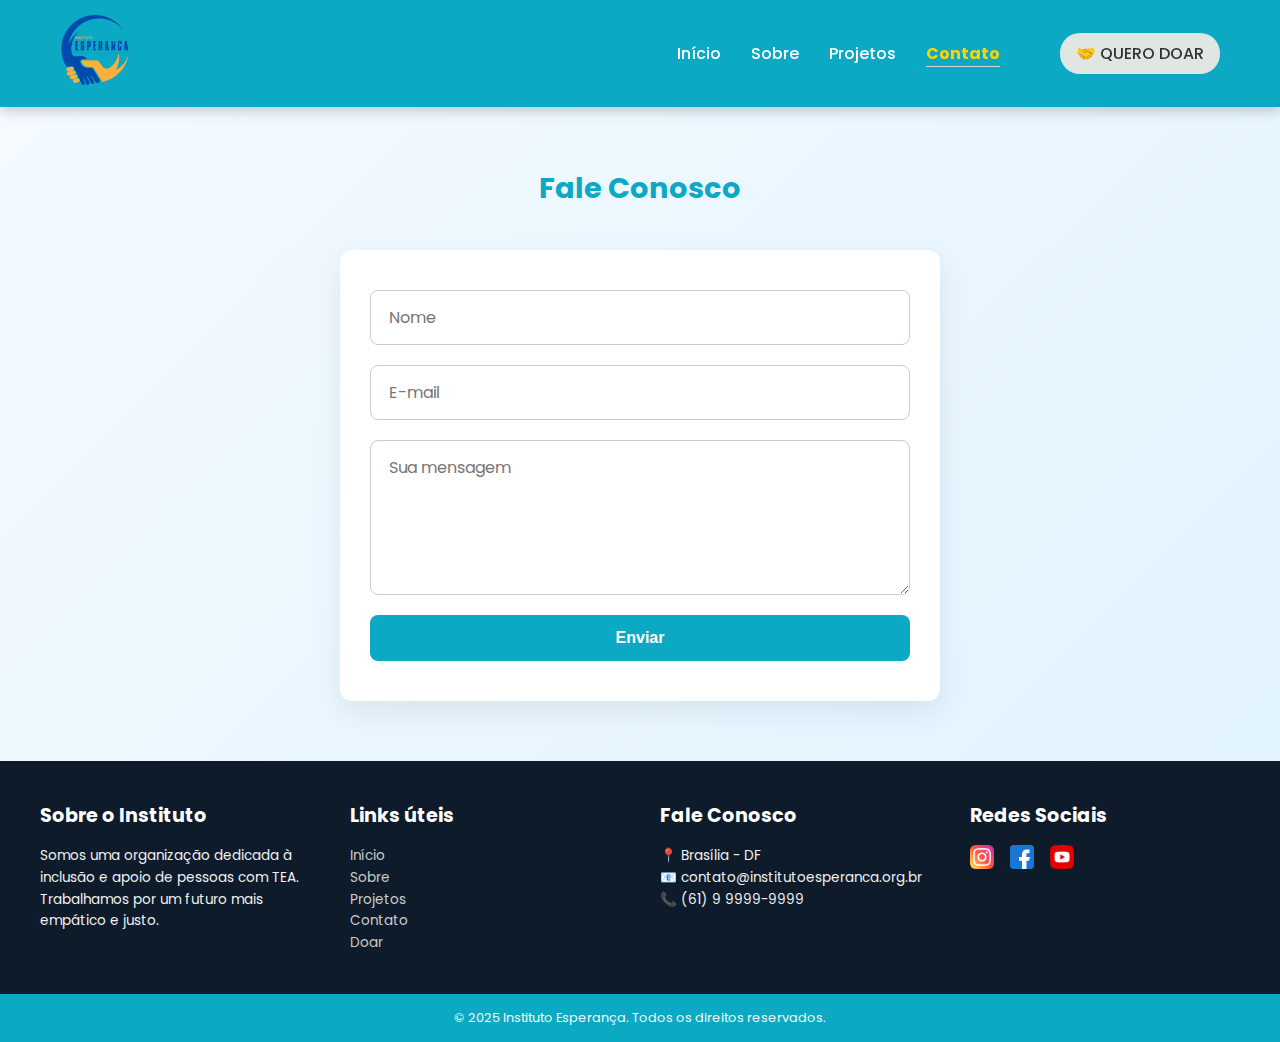
<file: contato.html>
<!DOCTYPE html>
<html lang="pt-BR">
<head>
    <meta charset="UTF-8">
    <meta name="viewport" content="width=device-width, initial-scale=1.0">
    <link href="https://fonts.googleapis.com/css2?family=Poppins:wght@300;500;700&display=swap" rel="stylesheet"/>
    <link rel="stylesheet" href="style.css">
    <title>Contato</title>
</head>
<body>

     <!-- HEADER moderno com logo e menu -->
<header class="top-header">
  <div class="container header-content">
    <div class="logo">
      <a href="index.html">
        <img src="IMG/logo.png" alt="Instituto Esperança" />
      </a>
    </div>

    <button class="menu-toggle" aria-label="Abrir menu">
      ☰
    </button>

    <nav class="nav-links">
      <a href="index.html">Início</a>
      <a href="sobre.html">Sobre</a>
      <a href="projetos.html">Projetos</a>
      <a href="contato.html" class="active">Contato</a>
      <a href="doar.html" class="menu-doar">🤝 QUERO DOAR</a>
    </nav>
  </div>

</header>

    <section id="contato" class="contato">
      <h2>Fale Conosco</h2>
      <form action="#" class="form-contato">
        <input type="text" placeholder="Nome" required>
        <input type="email" placeholder="E-mail" required>
        <textarea placeholder="Sua mensagem" rows="5" required></textarea>
        <button type="submit">Enviar</button>
      </form>
    </section>

    <!-- RODAPÉ -->
  <footer class="footer">
  <div class="footer-container">
    <div class="footer-col">
      <h3>Sobre o Instituto</h3>
      <p>Somos uma organização dedicada à inclusão e apoio de pessoas com TEA. Trabalhamos por um futuro mais empático e justo.</p>
    </div>

    <div class="footer-col">
      <h3>Links úteis</h3>
      <ul>
        <li><a href="index.html">Início</a></li>
        <li><a href="sobre.html">Sobre</a></li>
        <li><a href="projetos.html">Projetos</a></li>
        <li><a href="contato.html">Contato</a></li>
        <li><a href="doar.html">Doar</a></li>
      </ul>
    </div>

    <div class="footer-col">
      <h3>Fale Conosco</h3>
      <p>📍 Brasília - DF<br>📧 contato@institutoesperanca.org.br<br>📞 (61) 9 9999-9999</p>
    </div>

    <div class="footer-col">
      <h3>Redes Sociais</h3>
      <div class="social-links">
        <a href="#"><img src="ICONS/instagram.png" alt="Instagram"></a>
        <a href="#"><img src="ICONS/facebook.png" alt="Facebook"></a>
        <a href="#"><img src="ICONS/youtube.png" alt="YouTube"></a>
      </div>
    </div>
  </div>
  
</footer>

<div class="footer-bottom">
    <p>&copy; 2025 Instituto Esperança. Todos os direitos reservados.</p>
  </div>

<!-- RODAPÉ -->


   <!-- ABRIR MENU MOBILE -->
  <script>
  const menuToggle = document.querySelector('.menu-toggle');
  const navLinks = document.querySelector('.nav-links');

  // Alterna o menu quando clica no ícone
  menuToggle.addEventListener('click', (e) => {
    e.stopPropagation(); // Impede que o clique propague para o body
    navLinks.classList.toggle('show');
  });

  // Fecha o menu ao clicar fora
  document.addEventListener('click', (e) => {
    if (navLinks.classList.contains('show') && !navLinks.contains(e.target)) {
      navLinks.classList.remove('show');
    }
  });

  // Impede o clique dentro do menu de fechar ele
  navLinks.addEventListener('click', (e) => {
    e.stopPropagation();
  });
</script>

</body>
</html>
</file>
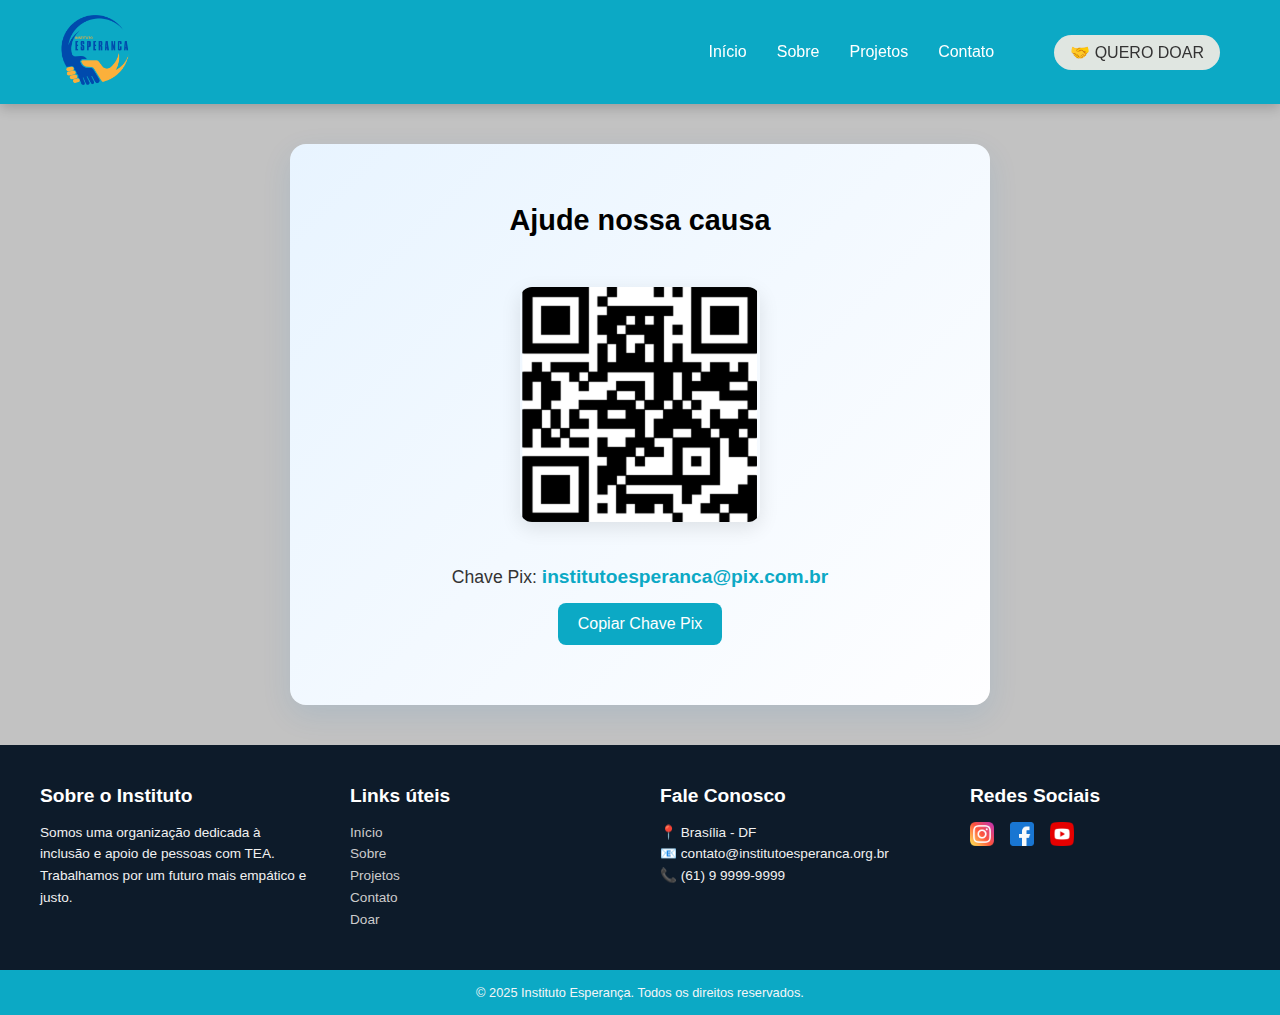
<file: doar.html>
<!DOCTYPE html>
<html lang="pt-BR">
<head>
    <meta charset="UTF-8">
    <meta name="viewport" content="width=device-width, initial-scale=1.0">
    <link rel="stylesheet" href="style.css">
    <title>doar</title>
</head>
<body>

     <!-- HEADER moderno com logo e menu -->
<header class="top-header">
  <div class="container header-content">
    <div class="logo">
      <a href="index.html">
        <img src="IMG/logo.png" alt="Instituto Esperança" />
      </a>
    </div>

    <button class="menu-toggle" aria-label="Abrir menu">
      ☰
    </button>

    <nav class="nav-links">
      <a href="index.html">Início</a>
      <a href="sobre.html">Sobre</a>
      <a href="projetos.html">Projetos</a>
      <a href="contato.html">Contato</a>
      <a href="doar.html" class="menu-doar">🤝 QUERO DOAR</a>
    </nav>
  </div>

</header>

<main>

  <section id="doar" class="doacao">
    <h2>Ajude nossa causa</h2>
    <img src="IMG/qrbg.png" alt="Doação via Pix">
    <p>Chave Pix: <strong id="chave-pix">institutoesperanca@pix.com.br</strong></p>
    <button class="btn-copiar" id="copiar-pix">Copiar Chave Pix</button>
    <span id="feedback-copiar" class="copiado-msg">Copiado!</span>
  </section>

</main>


    <!-- RODAPÉ -->
  <footer class="footer">
  <div class="footer-container">
    <div class="footer-col">
      <h3>Sobre o Instituto</h3>
      <p>Somos uma organização dedicada à inclusão e apoio de pessoas com TEA. Trabalhamos por um futuro mais empático e justo.</p>
    </div>

    <div class="footer-col">
      <h3>Links úteis</h3>
      <ul>
        <li><a href="index.html">Início</a></li>
        <li><a href="sobre.html">Sobre</a></li>
        <li><a href="projetos.html">Projetos</a></li>
        <li><a href="contato.html">Contato</a></li>
        <li><a href="doar.html">Doar</a></li>
      </ul>
    </div>

    <div class="footer-col">
      <h3>Fale Conosco</h3>
      <p>📍 Brasília - DF<br>📧 contato@institutoesperanca.org.br<br>📞 (61) 9 9999-9999</p>
    </div>

    <div class="footer-col">
      <h3>Redes Sociais</h3>
      <div class="social-links">
        <a href="#"><img src="ICONS/instagram.png" alt="Instagram"></a>
        <a href="#"><img src="ICONS/facebook.png" alt="Facebook"></a>
        <a href="#"><img src="ICONS/youtube.png" alt="YouTube"></a>
      </div>
    </div>
  </div>
</footer>
<div class="footer-bottom">
  <p>&copy; 2025 Instituto Esperança. Todos os direitos reservados.</p>
</div>

<!-- RODAPÉ -->


<!--  MENU MOBILE -->
    <script>
  const menuToggle = document.querySelector('.menu-toggle');
  const navLinks = document.querySelector('.nav-links');

  menuToggle.addEventListener('click', () => {
    navLinks.classList.toggle('show');
  });
</script>


<!-- copiar + animação -->
<script>
  // Copiar chave Pix
  const btnCopiar = document.getElementById("copiar-pix");
  const chavePix = document.getElementById("chave-pix");
  const feedback = document.getElementById("feedback-copiar");

  btnCopiar.addEventListener("click", () => {
    navigator.clipboard.writeText(chavePix.textContent).then(() => {
      feedback.style.display = "inline";
      setTimeout(() => {
        feedback.style.display = "none";
      }, 2000);
    });
  });

  // Animação suave ao entrar na tela
  const secDoacao = document.querySelector(".doacao");
  const observer = new IntersectionObserver((entries) => {
    entries.forEach(entry => {
      if (entry.isIntersecting) {
        secDoacao.classList.add("aparecer");
      }
    });
  }, {
    threshold: 0.3
  });

  observer.observe(secDoacao);
</script>


</body>
</html>
</file>
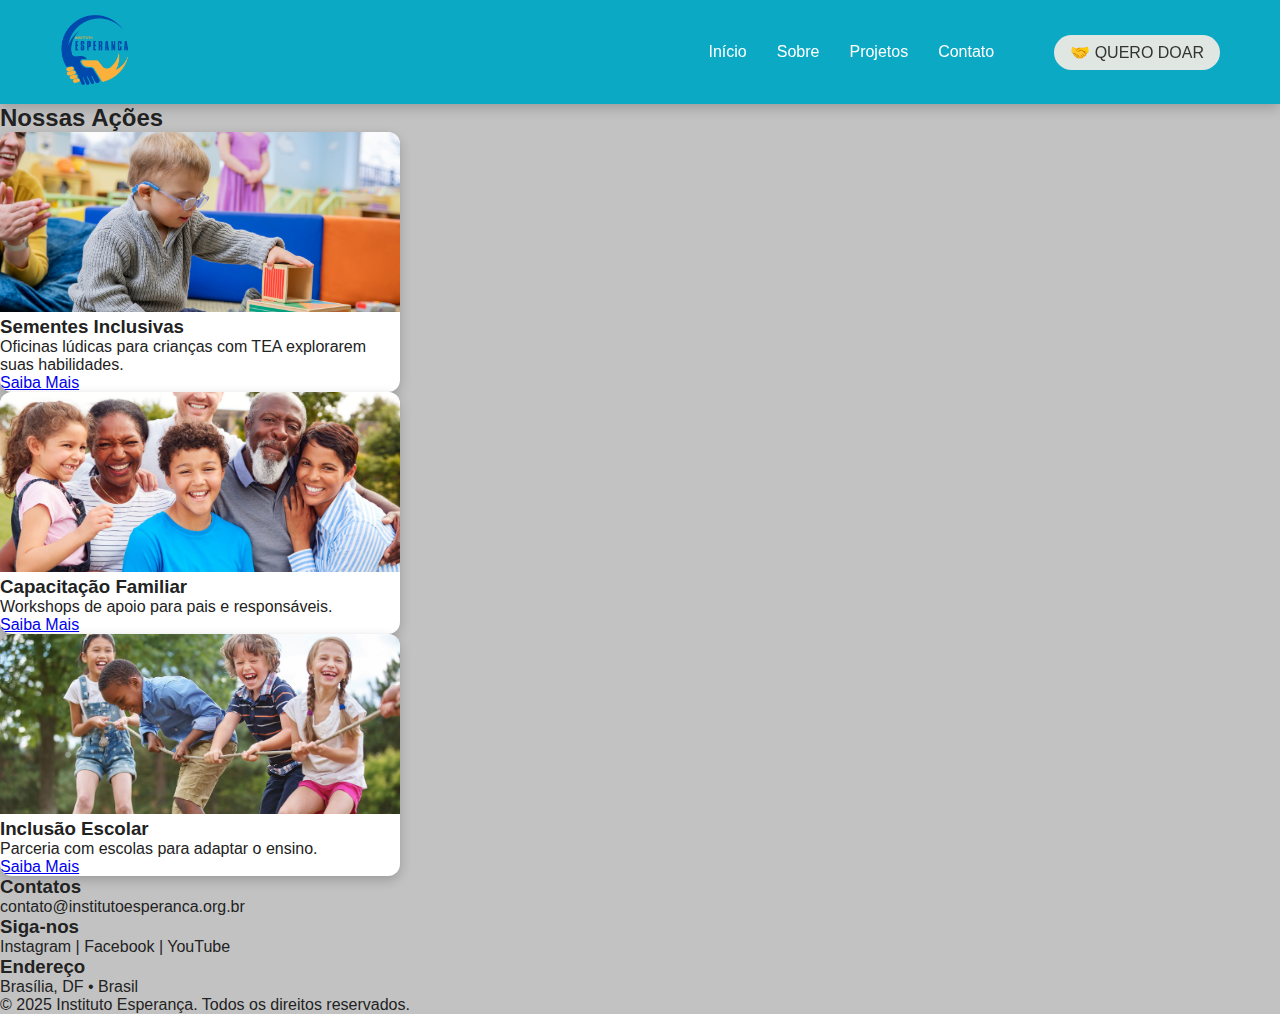
<file: projetos.html>
<!DOCTYPE html>
<html lang="pt-br">
<head>
    <meta charset="UTF-8">
    <meta name="viewport" content="width=device-width, initial-scale=1.0">
    <link rel="stylesheet" href="style.css">
    <title>Ações</title>
</head>
<body>

     <!-- HEADER moderno com logo e menu -->
<header class="top-header">
  <div class="container header-content">
    <div class="logo">
      <img src="IMG/logo.png" alt="Instituto Esperança" />
    </div>

    <button class="menu-toggle" aria-label="Abrir menu">
      ☰
    </button>

    <nav class="nav-links">
      <a href="index.html">Início</a>
      <a href="sobre.html">Sobre</a>
      <a href="projetos.html">Projetos</a>
      <a href="contato.html">Contato</a>
      <a href="doar.html" class="menu-doar">🤝 QUERO DOAR</a>
    </nav>
  </div>

</header>

    <section id="projetos">
      <h2>Nossas Ações</h2>
      <div class="cards">
        <div class="card">
          <img src="IMG/projeto1.jpg" alt="Ação 1">
          <div class="card-info">
            <h3>Sementes Inclusivas</h3>
            <p>Oficinas lúdicas para crianças com TEA explorarem suas habilidades.</p>
            <a href="#" class="btn-secondary">Saiba Mais</a>
          </div>
        </div>
        <div class="card">
          <img src="IMG/projeto2.jpg" alt="Ação 2">
          <div class="card-info">
            <h3>Capacitação Familiar</h3>
            <p>Workshops de apoio para pais e responsáveis.</p>
            <a href="#" class="btn-secondary">Saiba Mais</a>
          </div>
        </div>
        <div class="card">
          <img src="IMG/projeto3.jpg" alt="Ação 3">
          <div class="card-info">
            <h3>Inclusão Escolar</h3>
            <p>Parceria com escolas para adaptar o ensino.</p>
            <a href="#" class="btn-secondary">Saiba Mais</a>
          </div>
        </div>
      </div>
    </section>

     <footer>
    <div class="footer-cols">
      <div>
        <h3>Contatos</h3>
        <p>contato@institutoesperanca.org.br</p>
      </div>
      <div>
        <h3>Siga-nos</h3>
        <p>Instagram | Facebook | YouTube</p>
      </div>
      <div>
        <h3>Endereço</h3>
        <p>Brasília, DF • Brasil</p>
      </div>
    </div>
    <p class="copy">&copy; 2025 Instituto Esperança. Todos os direitos reservados.</p>
  </footer>

   <script>
  const menuToggle = document.querySelector('.menu-toggle');
  const navLinks = document.querySelector('.nav-links');

  menuToggle.addEventListener('click', () => {
    navLinks.classList.toggle('show');
  });
</script>

</body>
</html>
</file>
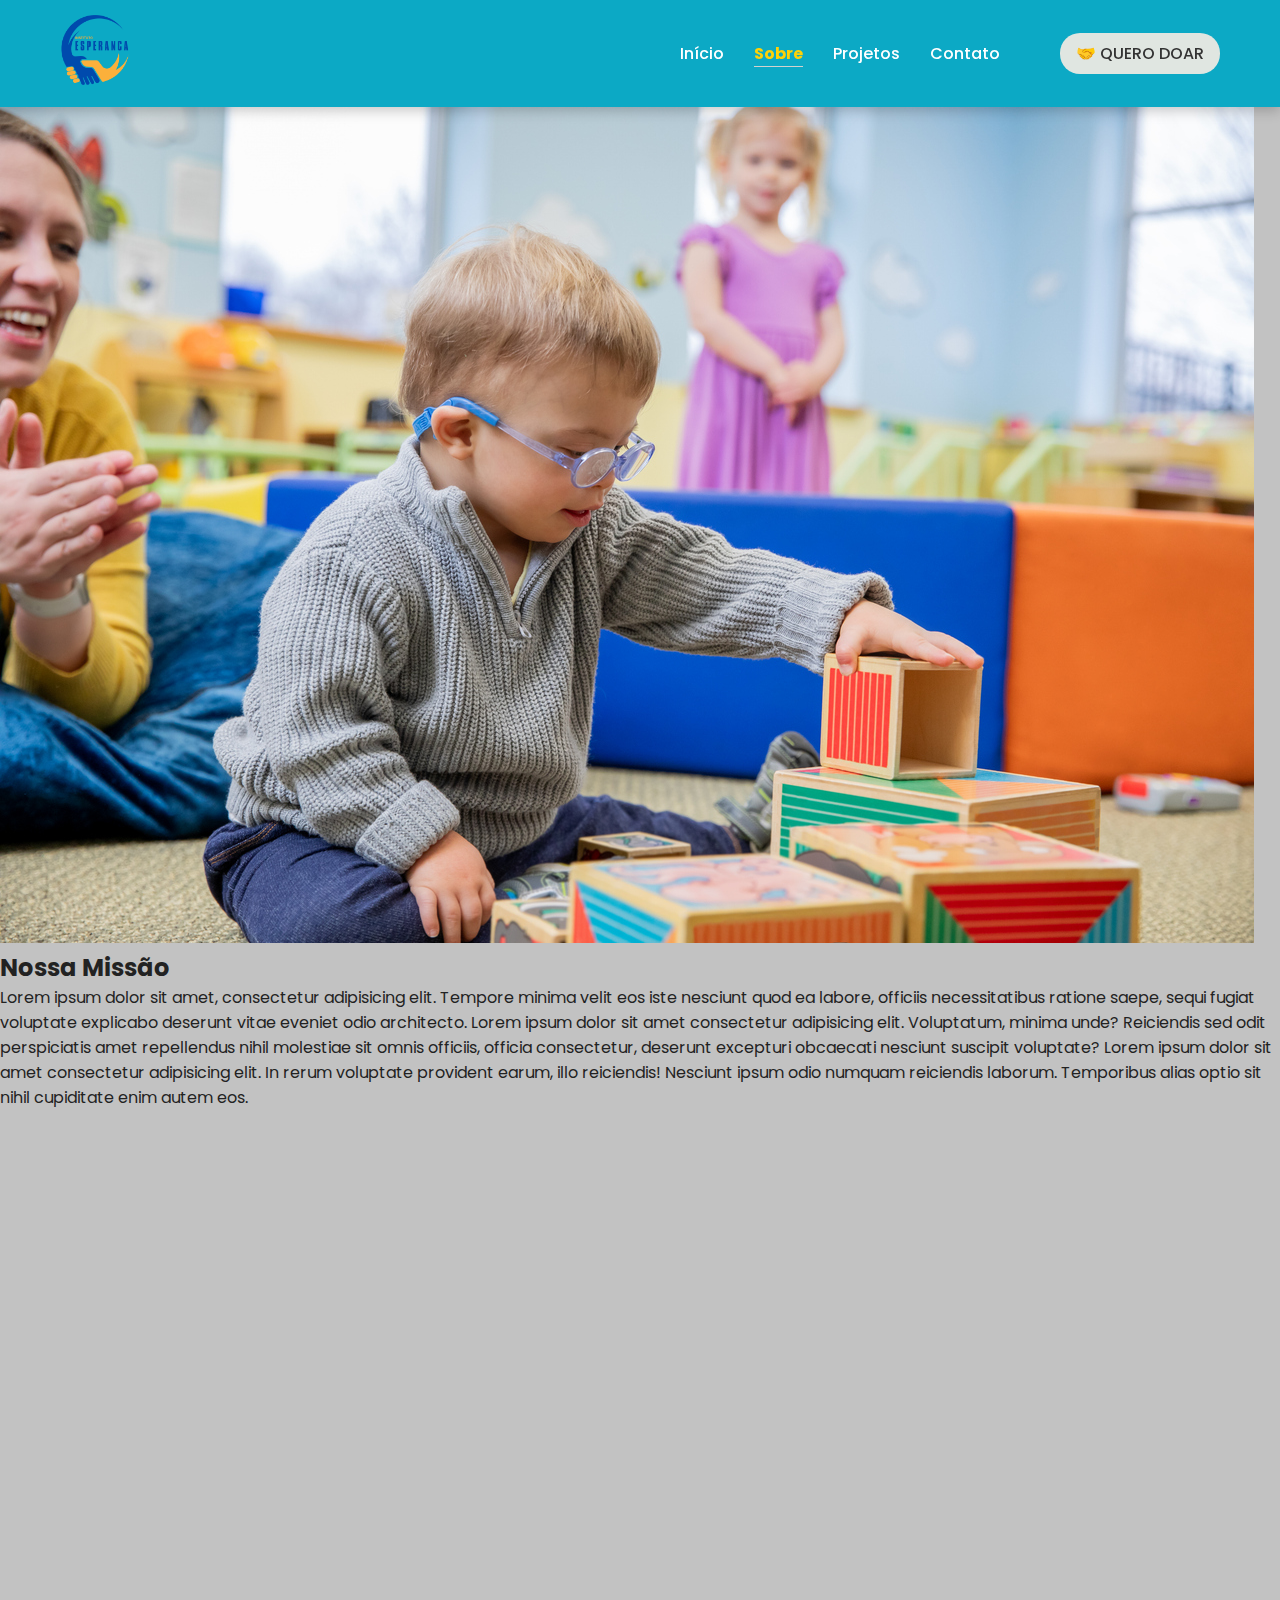
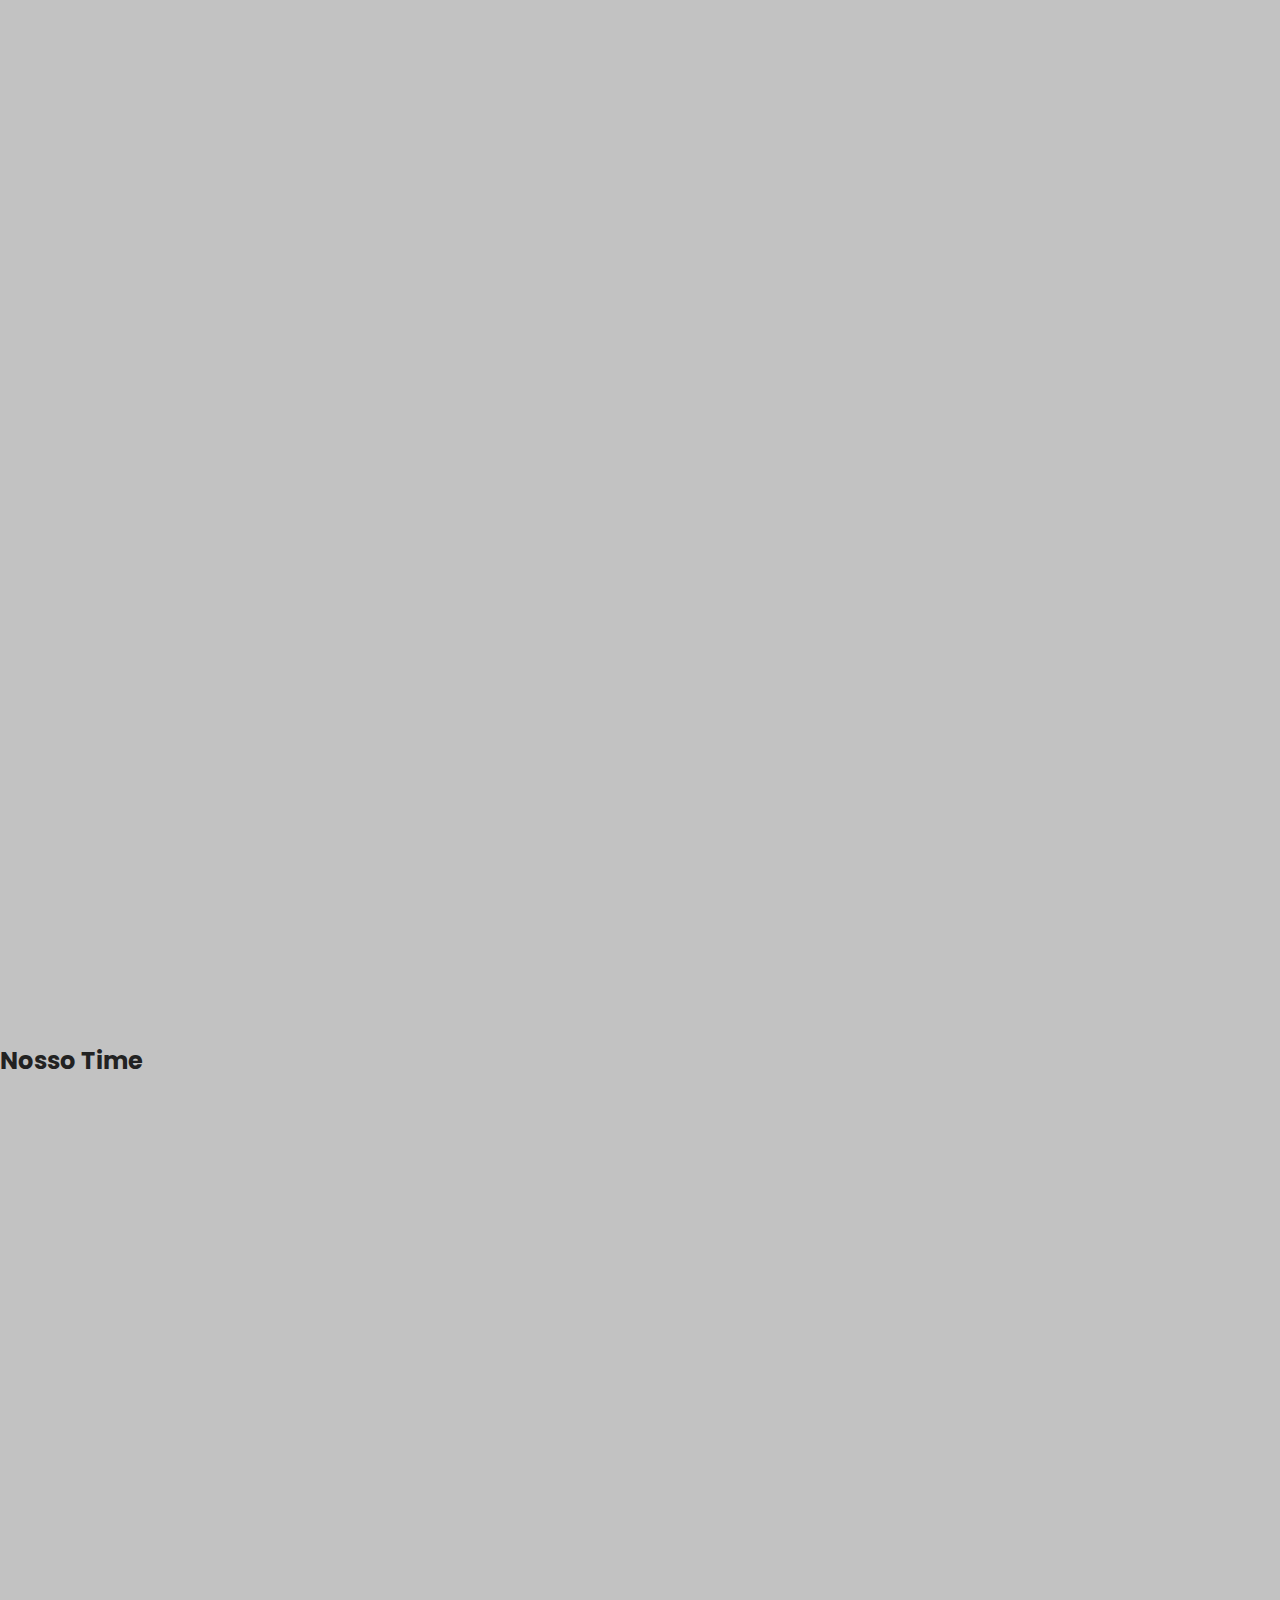
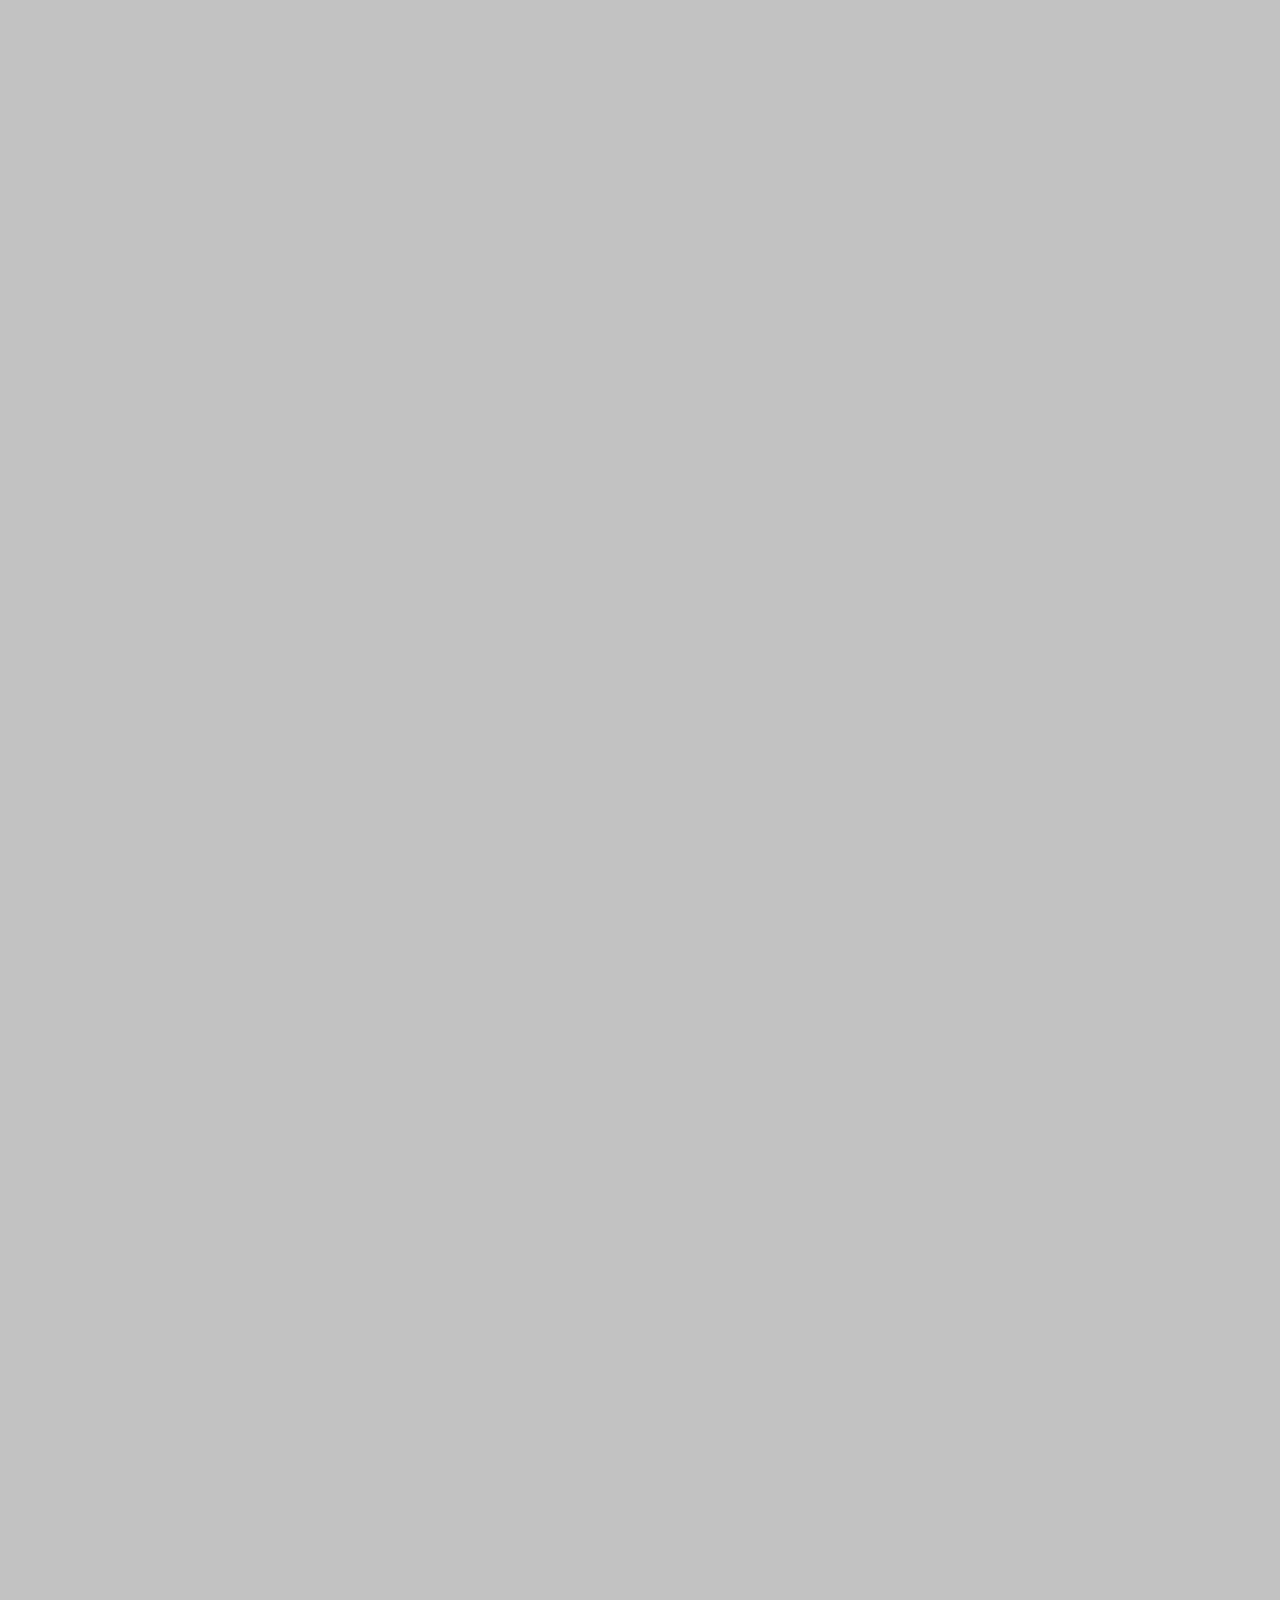
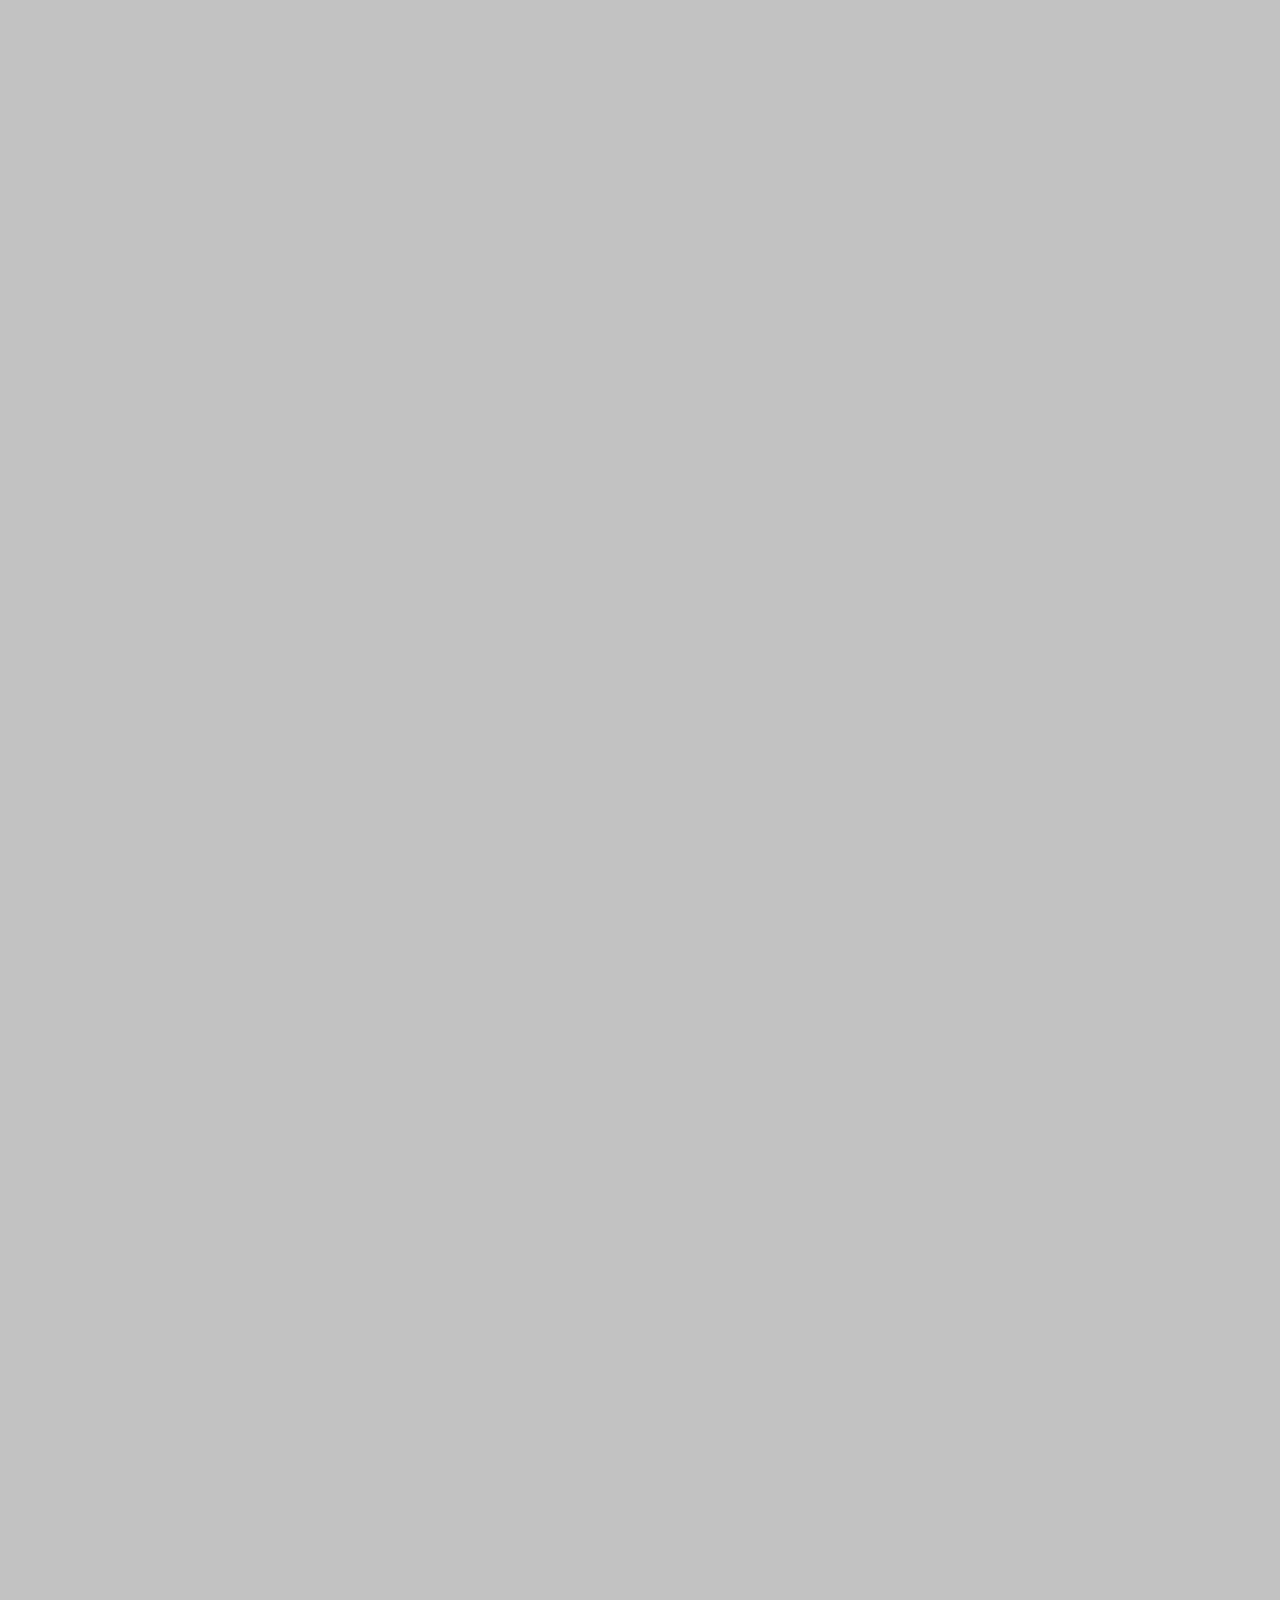
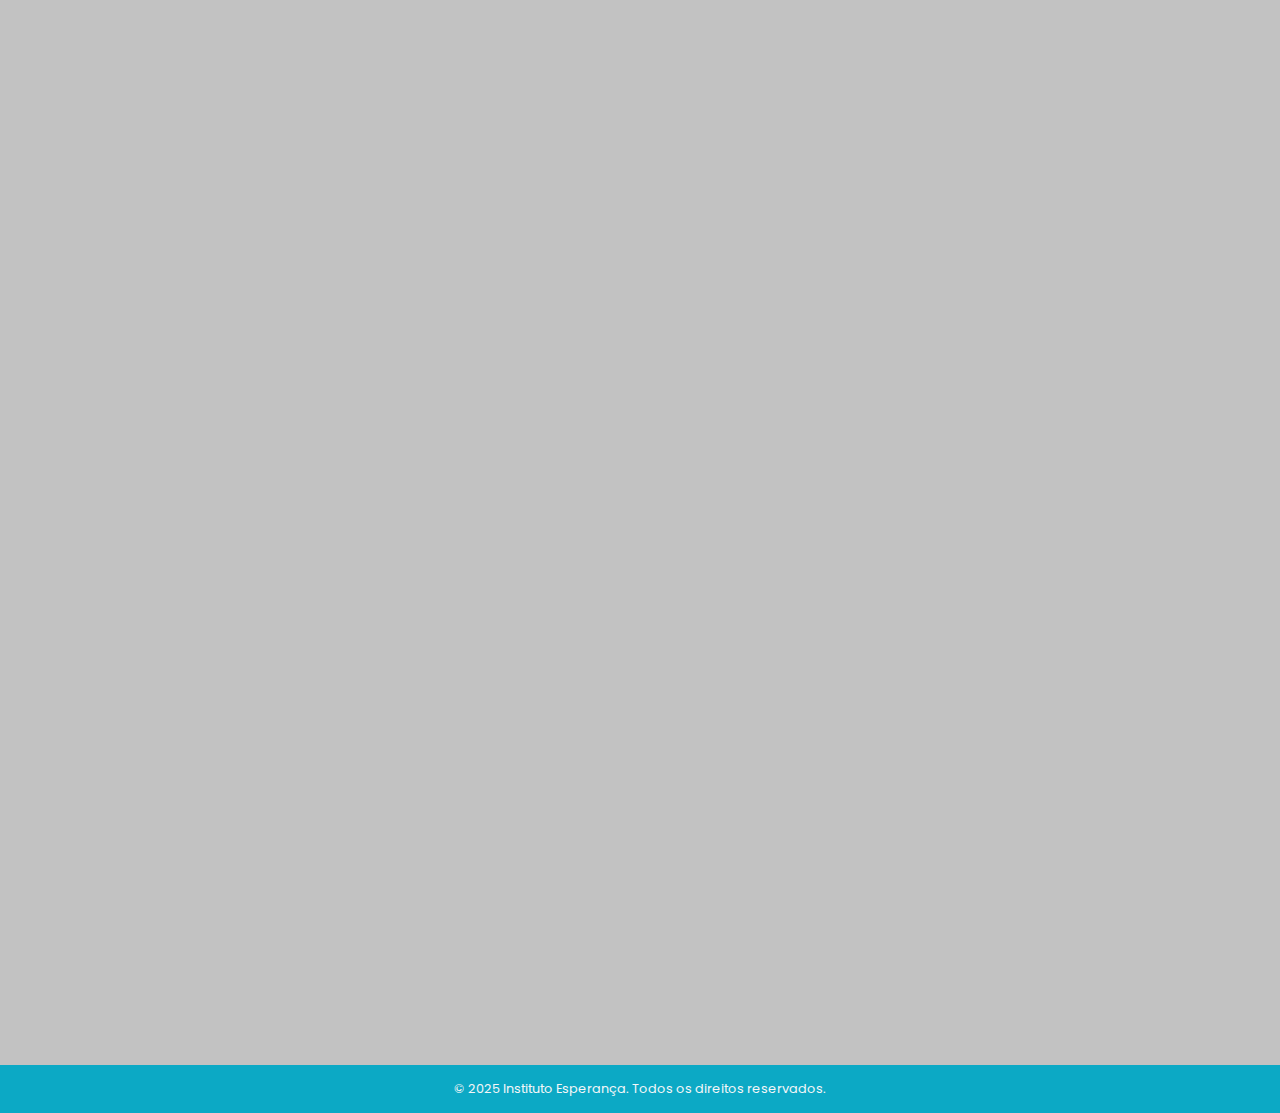
<file: sobre.html>
<!DOCTYPE html>
    <html lang="en">
    <head>
        <meta charset="UTF-8">
        <meta name="viewport" content="width=device-width, initial-scale=1.0">
        <link href="https://fonts.googleapis.com/css2?family=Poppins:wght@300;500;700&display=swap" rel="stylesheet"/>
        <link rel="stylesheet" href="style.css">
        <title>Sobre nós</title>
    </head>

    <body>

<!-- HEADER moderno com logo e menu -->
    <header class="top-header">
    <div class="container header-content">
        <div class="logo">
        <a href="index.html">
        <img src="IMG/logo.png" alt="Instituto Esperança" />
      </a>
        </div>

        <button class="menu-toggle" aria-label="Abrir menu">
        ☰
        </button>

        <nav class="nav-links">
            <a href="index.html">Início</a>
            <a href="sobre.html" class="active">Sobre</a>
            <a href="projetos.html">Projetos</a>
            <a href="contato.html">Contato</a>
            <a href="doar.html" class="menu-doar">🤝 QUERO DOAR</a>
        </nav>
    </div>

    </header>


<!-- MAIN -->

    <main class="sobre-container">
    <section class="sobre-bloco fade-in">
      <div class="sobre-img">
        <img src="IMG/projeto1.jpg" alt="Nossa missão" />
      </div>
      <div class="sobre-texto">
        <h2>Nossa Missão</h2>
        <p>
          Lorem ipsum dolor sit amet, consectetur adipisicing elit. Tempore minima velit eos iste nesciunt quod ea labore, officiis necessitatibus ratione saepe, sequi fugiat voluptate explicabo deserunt vitae eveniet odio architecto. 
          Lorem ipsum dolor sit amet consectetur adipisicing elit. Voluptatum, minima unde? Reiciendis sed odit perspiciatis amet repellendus nihil molestiae sit omnis officiis, officia consectetur, deserunt excepturi obcaecati nesciunt suscipit voluptate?
          Lorem ipsum dolor sit amet consectetur adipisicing elit. In rerum voluptate provident earum, illo reiciendis! Nesciunt ipsum odio numquam reiciendis laborum. Temporibus alias optio sit nihil cupiditate enim autem eos.
        </p>
      </div>
    </section>

    <section class="sobre-bloco inverso fade-in">
      <div class="sobre-img">
        <img src="IMG/projeto2.jpg" alt="Nosso trabalho" />
      </div>
      <div class="sobre-texto">
        <h2>Nosso Trabalho</h2>
        <p>
          Lorem ipsum dolor sit amet, consectetur adipisicing elit. Tempore minima velit eos iste nesciunt quod ea labore, officiis necessitatibus ratione saepe, sequi fugiat voluptate explicabo deserunt vitae eveniet odio architecto. 
          Lorem ipsum dolor sit amet consectetur adipisicing elit. Voluptatum, minima unde? Reiciendis sed odit perspiciatis amet repellendus nihil molestiae sit omnis officiis, officia consectetur, deserunt excepturi obcaecati nesciunt suscipit voluptate?
          Lorem ipsum dolor sit amet consectetur adipisicing elit. In rerum voluptate provident earum, illo reiciendis! Nesciunt ipsum odio numquam reiciendis laborum. Temporibus alias optio sit nihil cupiditate enim autem eos.
        </p>
      </div>
    </section>

    <section class="time">
  <h2>Nosso Time</h2>
  <div class="time-cards fade-in">
    <div class="card-membro">
      <img src="IMG/membro1.png" alt="Maria Souza">
      <h3>Maria Souza</h3>
      <p>Presidente do Instituto</p>
    </div>
    <div class="card-membro">
      <img src="IMG/membro2.avif" alt="João Silva">
      <h3>João Silva</h3>
      <p>Coordenador de Projetos</p>
    </div>
    <div class="card-membro">
      <img src="IMG/membro3.png" alt="Carla Lima">
      <h3>Carla Lima</h3>
      <p>Psicóloga</p>
    </div>
    <div class="card-membro">
      <img src="IMG/membro4.avif" alt="Ana Carla">
      <h3>Ana Carla</h3>
      <p>Analista de Comunicação</p>
    </div>
    <!-- Adicione mais cards conforme necessário -->
  </div>
</section>

  </main>

<!-- FIM MAIN -->


<!-- RODAPÉ -->
  <footer class="footer fade-in">
  <div class="footer-container">
    <div class="footer-col">
      <h3>Sobre o Instituto</h3>
      <p>Somos uma organização dedicada à inclusão e apoio de pessoas com TEA. Trabalhamos por um futuro mais empático e justo.</p>
    </div>

    <div class="footer-col">
      <h3>Links úteis</h3>
      <ul>
        <li><a href="index.html">Início</a></li>
        <li><a href="sobre.html">Sobre</a></li>
        <li><a href="projetos.html">Projetos</a></li>
        <li><a href="contato.html">Contato</a></li>
        <li><a href="doar.html">Doar</a></li>
      </ul>
    </div>

    <div class="footer-col">
      <h3>Fale Conosco</h3>
      <p>📍 Brasília - DF<br>📧 contato@institutoesperanca.org.br<br>📞 (61) 9 9999-9999</p>
    </div>

    <div class="footer-col">
      <h3>Redes Sociais</h3>
      <div class="social-links">
        <a href="#"><img src="ICONS/instagram.png" alt="Instagram"></a>
        <a href="#"><img src="ICONS/facebook.png" alt="Facebook"></a>
        <a href="#"><img src="ICONS/youtube.png" alt="YouTube"></a>
      </div>
    </div>
  </div>
</footer>
<div class="footer-bottom">
  <p>&copy; 2025 Instituto Esperança. Todos os direitos reservados.</p>
</div>

<!-- RODAPÉ -->

    <!-- ABRIR MENU MOBILE -->
  <script>
  const menuToggle = document.querySelector('.menu-toggle');
  const navLinks = document.querySelector('.nav-links');

  // Alterna o menu quando clica no ícone
  menuToggle.addEventListener('click', (e) => {
    e.stopPropagation(); // Impede que o clique propague para o body
    navLinks.classList.toggle('show');
  });

  // Fecha o menu ao clicar fora
  document.addEventListener('click', (e) => {
    if (navLinks.classList.contains('show') && !navLinks.contains(e.target)) {
      navLinks.classList.remove('show');
    }
  });

  // Impede o clique dentro do menu de fechar ele
  navLinks.addEventListener('click', (e) => {
    e.stopPropagation();
  });
</script>

<!-- A SECTION APARECE SUAVEMENTE -->
<script>
  const observador = new IntersectionObserver((entradas) => {
    entradas.forEach((entrada) => {
      if (entrada.isIntersecting) {
        entrada.target.classList.add('visible');
        // Para animar só uma vez:
        observador.unobserve(entrada.target);
      }
    });
  });

  document.querySelectorAll('.fade-in').forEach((el) => {
    observador.observe(el);
  });
</script>

    </body>
    </html>
</file>
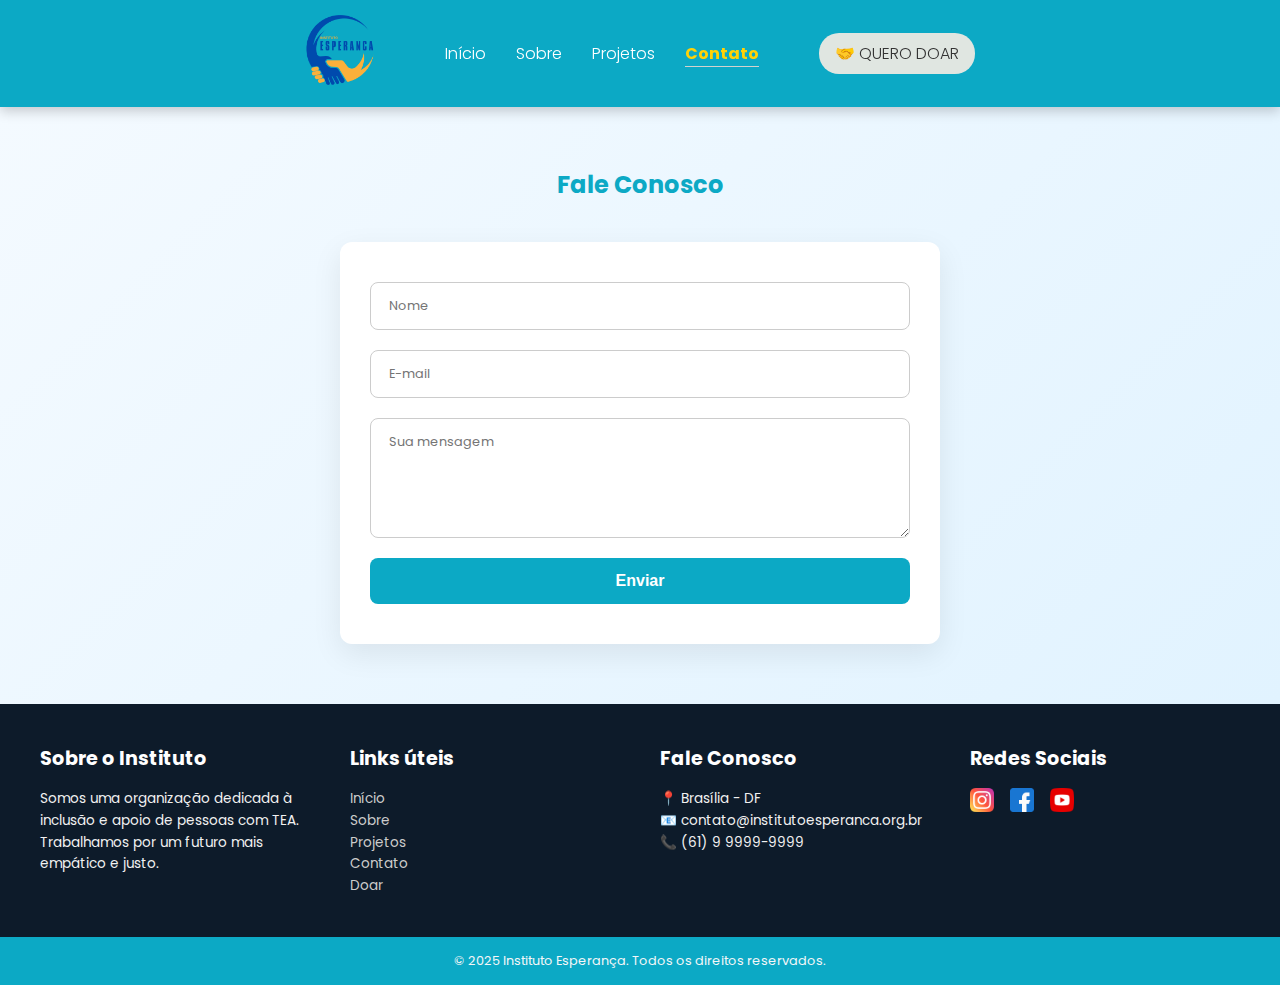
<file: PAGES/contato.html>
<!DOCTYPE html>
<html lang="pt-BR">
<head>
    <meta charset="UTF-8">
    <meta name="viewport" content="width=device-width, initial-scale=1.0">
    <link href="https://fonts.googleapis.com/css2?family=Poppins:wght@300;500;700&display=swap" rel="stylesheet"/>
    <link rel="stylesheet" href="../CSS/style.css">
    <title>Contato</title>
</head>
<body>

     <!-- HEADER moderno com logo e menu -->
<header class="top-header">
  <div class="container header-content">
    <div class="logo">
      <a href="../index.html">
        <img src="../IMG/logo.png" alt="Instituto Esperança" />
      </a>
    </div>

    <button class="menu-toggle" aria-label="Abrir menu">
      ☰
    </button>

    <nav class="nav-links">
      <a href="../index.html">Início</a>
      <a href="../PAGES/sobre.html">Sobre</a>
      <a href="../PAGES/projetos.html">Projetos</a>
      <a href="../PAGES/contato.html" class="active">Contato</a>
      <a href="../PAGES/doar.html" class="menu-doar">🤝 QUERO DOAR</a>
    </nav>
  </div>

</header>
    <!-- FIM HEADER -->
    
    <!-- FORMULÁRIO -->
    <section id="contato" class="contato">
      <h2>Fale Conosco</h2>
      <form action="#" class="form-contato fade-in">
        <input type="text" placeholder="Nome" required>
        <input type="email" placeholder="E-mail" required>
        <textarea placeholder="Sua mensagem" rows="5" required></textarea>
        <button type="submit">Enviar</button>
      </form>
    </section>
    <!-- FIM FORMULÁRIO -->

    <!-- RODAPÉ -->
  <footer class="footer fade-in">
  <div class="footer-container">
    <div class="footer-col">
      <h3>Sobre o Instituto</h3>
      <p>Somos uma organização dedicada à inclusão e apoio de pessoas com TEA. Trabalhamos por um futuro mais empático e justo.</p>
    </div>

    <div class="footer-col">
      <h3>Links úteis</h3>
      <ul>
        <li><a href="../index.html">Início</a></li>
        <li><a href="../PAGES/sobre.html">Sobre</a></li>
        <li><a href="../PAGES/projetos.html">Projetos</a></li>
        <li><a href="../PAGES/contato.html">Contato</a></li>
        <li><a href="../PAGES/doar.html">Doar</a></li>
      </ul>
    </div>

    <div class="footer-col">
      <h3>Fale Conosco</h3>
      <p>📍 Brasília - DF<br>📧 contato@institutoesperanca.org.br<br>📞 (61) 9 9999-9999</p>
    </div>

    <div class="footer-col">
      <h3>Redes Sociais</h3>
      <div class="social-links">
        <a href="#"><img src="../ICONS/instagram.png" alt="Instagram"></a>
        <a href="#"><img src="../ICONS/facebook.png" alt="Facebook"></a>
        <a href="#"><img src="../ICONS/youtube.png" alt="YouTube"></a>
      </div>
    </div>
  </div>
  
</footer>

<div class="footer-bottom">
    <p>&copy; 2025 Instituto Esperança. Todos os direitos reservados.</p>
  </div>

<!-- FIM RODAPÉ -->


   <script src="../JS/script.js"></script>

</body>
</html>
</file>
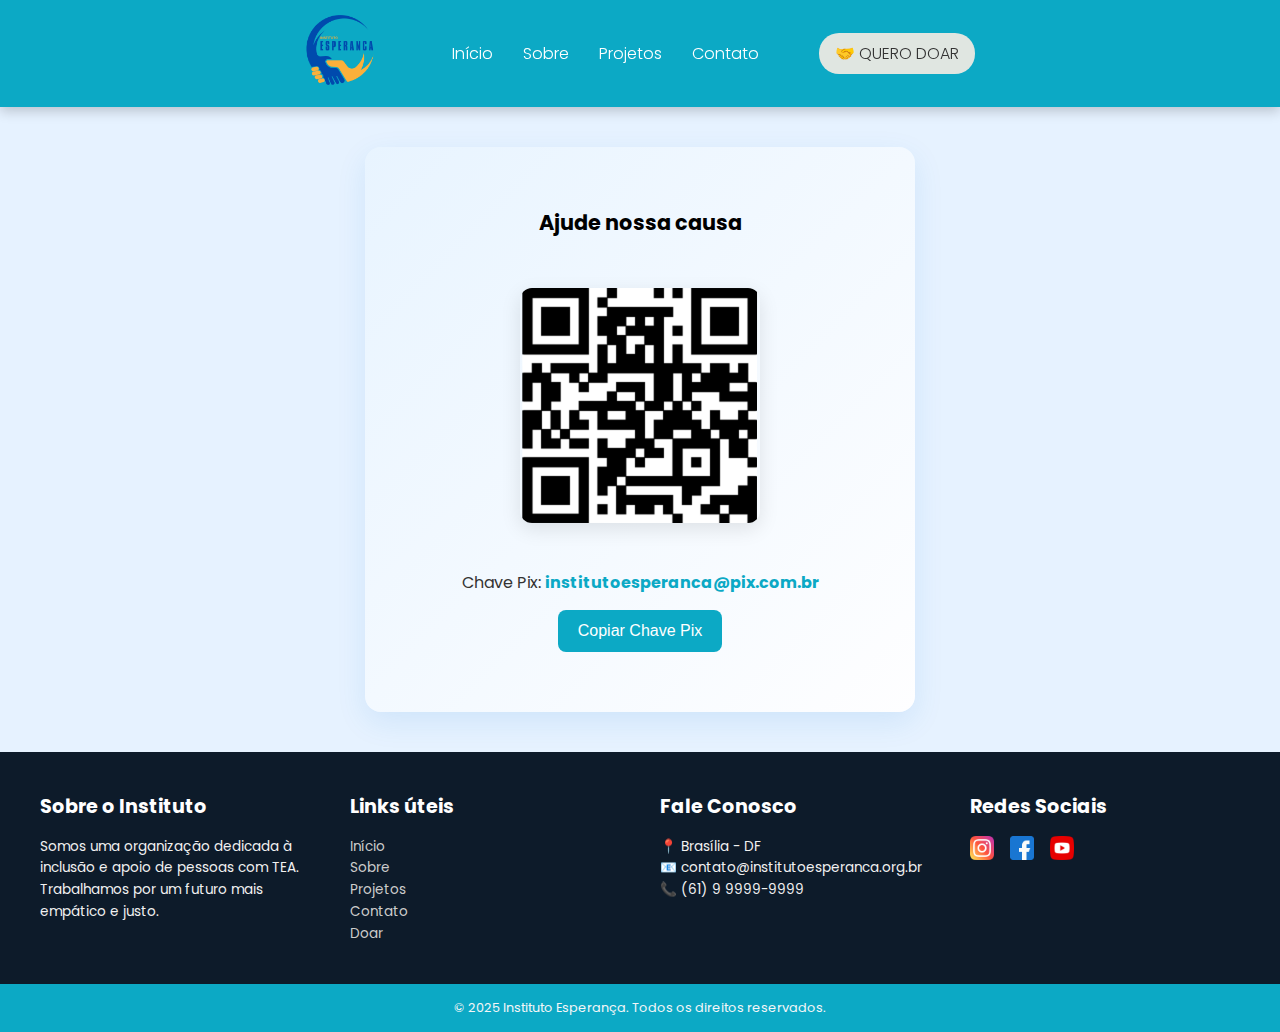
<file: PAGES/doar.html>
<!DOCTYPE html>
<html lang="pt-BR">
<head>
    <meta charset="UTF-8">
    <meta name="viewport" content="width=device-width, initial-scale=1.0">
    <link href="https://fonts.googleapis.com/css2?family=Poppins:wght@300;500;700&display=swap" rel="stylesheet"/>
    <link rel="stylesheet" href="../CSS/style.css">
    <title>doar</title>
</head>
<body>

     <!-- HEADER moderno com logo e menu -->
<header class="top-header">
  <div class="container header-content">
    <div class="logo">
      <a href="../index.html">
        <img src="../IMG/logo.png" alt="Instituto Esperança" />
      </a>
    </div>

    <button class="menu-toggle" aria-label="Abrir menu">
      ☰
    </button>

    <nav class="nav-links">
      <a href="../index.html">Início</a>
      <a href="../PAGES/sobre.html">Sobre</a>
      <a href="../PAGES/projetos.html">Projetos</a>
      <a href="../PAGES/contato.html">Contato</a>
      <a href="../PAGES/doar.html" class="menu-doar">🤝 QUERO DOAR</a>
    </nav>
  </div>

</header>

<main>

  <section id="doar" class="doacao fade-in">
    <h2>Ajude nossa causa</h2>
    <img src="../IMG/qrbg.png" alt="Doação via Pix">
    <p>Chave Pix: <strong id="chave-pix">institutoesperanca@pix.com.br</strong></p>
    <button class="btn-copiar" id="copiar-pix">Copiar Chave Pix</button>
    <span id="feedback-copiar" class="copiado-msg">Copiado!</span>
  </section>

</main>


    <!-- RODAPÉ -->
  <footer class="footer fade-in">
  <div class="footer-container">
    <div class="footer-col">
      <h3>Sobre o Instituto</h3>
      <p>Somos uma organização dedicada à inclusão e apoio de pessoas com TEA. Trabalhamos por um futuro mais empático e justo.</p>
    </div>

    <div class="footer-col">
      <h3>Links úteis</h3>
      <ul>
        <li><a href="../index.html">Início</a></li>
        <li><a href="../PAGES/sobre.html">Sobre</a></li>
        <li><a href="../PAGES/projetos.html">Projetos</a></li>
        <li><a href="../PAGES/contato.html">Contato</a></li>
        <li><a href="../PAGES/doar.html">Doar</a></li>
      </ul>
    </div>

    <div class="footer-col">
      <h3>Fale Conosco</h3>
      <p>📍 Brasília - DF<br>📧 contato@institutoesperanca.org.br<br>📞 (61) 9 9999-9999</p>
    </div>

    <div class="footer-col">
      <h3>Redes Sociais</h3>
      <div class="social-links">
        <a href="#"><img src="../ICONS/instagram.png" alt="Instagram"></a>
        <a href="#"><img src="../ICONS/facebook.png" alt="Facebook"></a>
        <a href="#"><img src="../ICONS/youtube.png" alt="YouTube"></a>
      </div>
    </div>
  </div>
</footer>
<div class="footer-bottom">
  <p>&copy; 2025 Instituto Esperança. Todos os direitos reservados.</p>
</div>

<!-- RODAPÉ -->

<script src="../JS/script.js"></script>

</body>
</html>
</file>
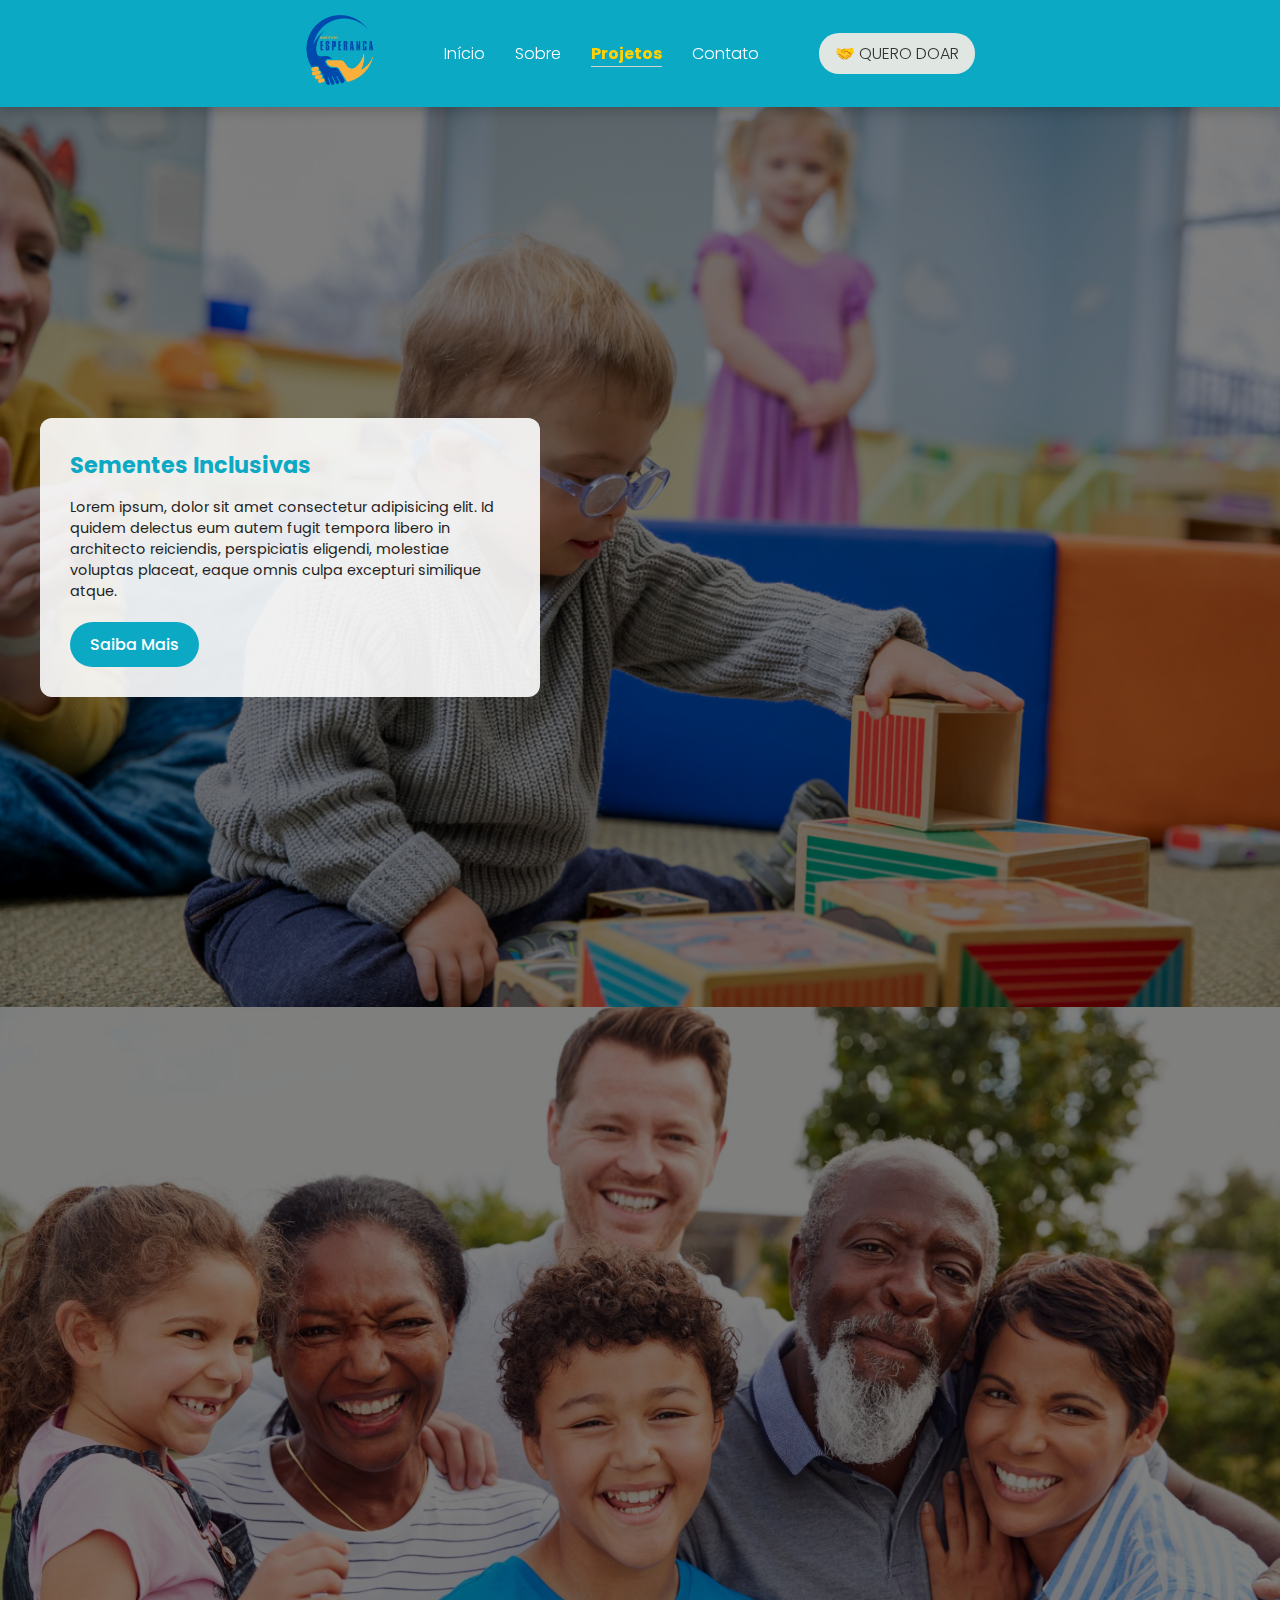
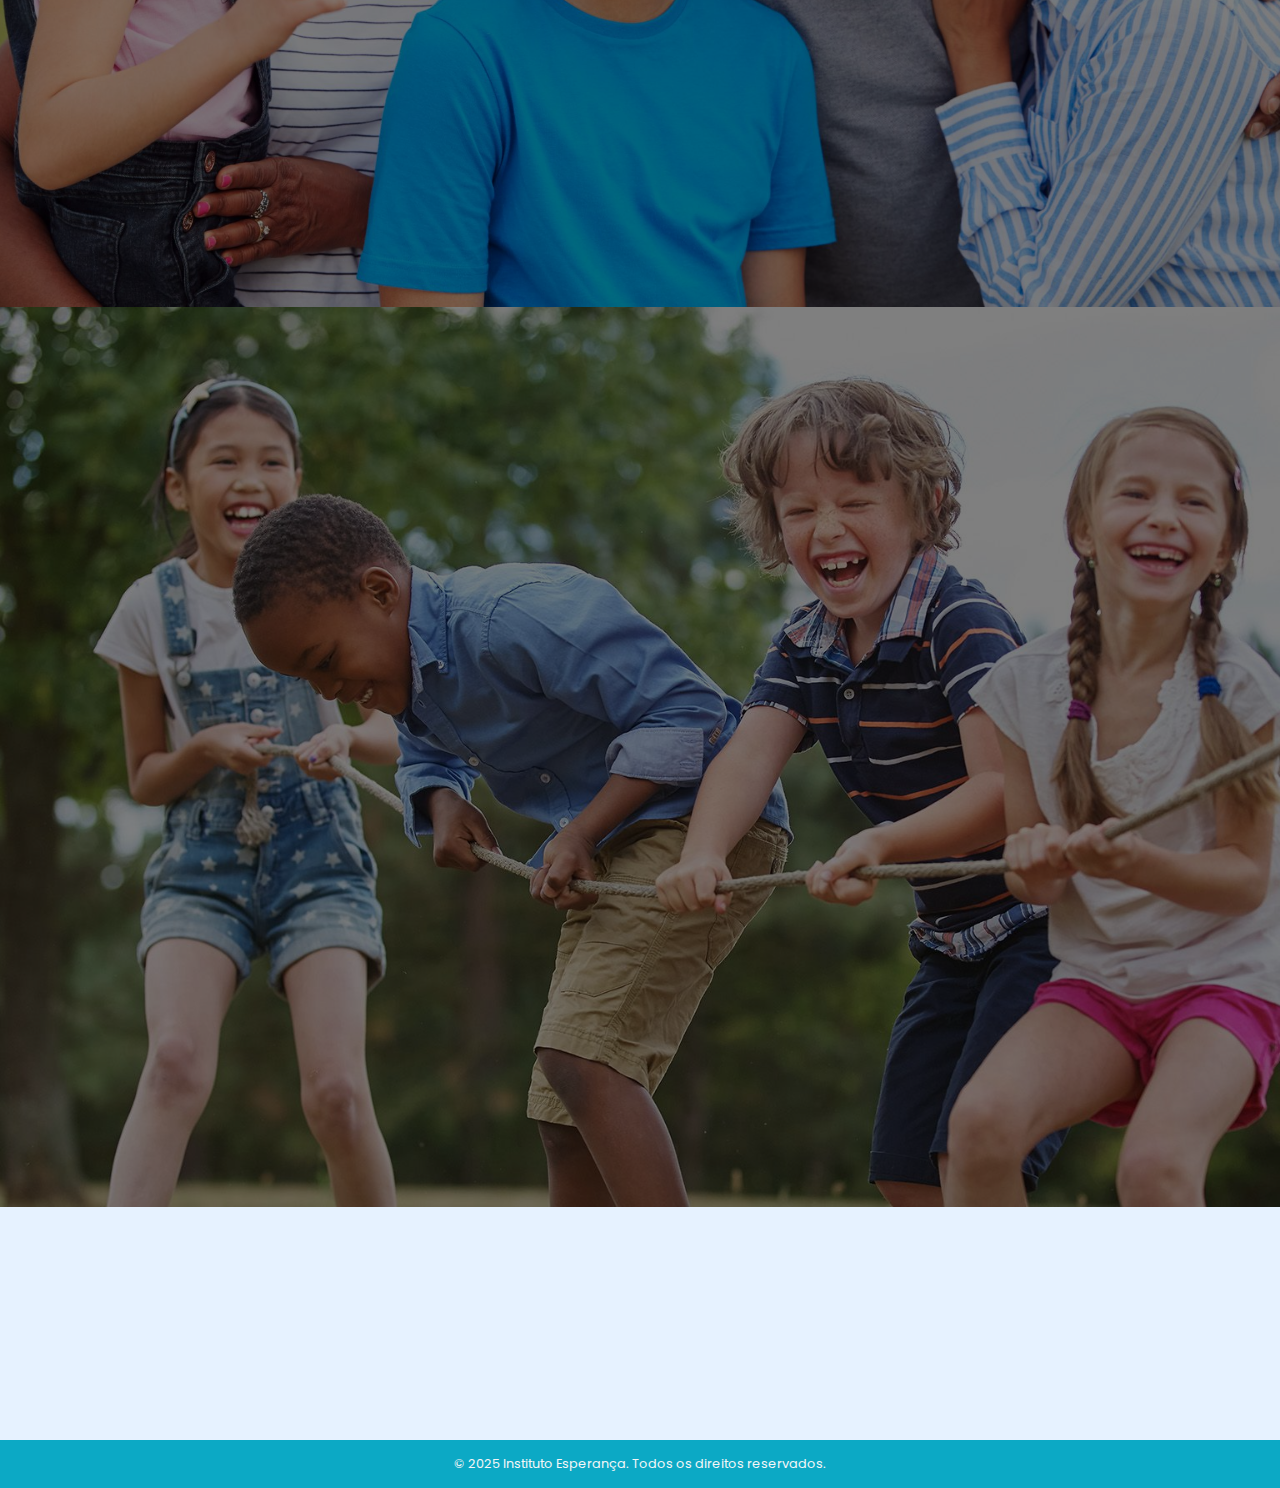
<file: PAGES/projetos.html>
<!DOCTYPE html>
<html lang="pt-br">
<head>
    <meta charset="UTF-8">
    <meta name="viewport" content="width=device-width, initial-scale=1.0">
    <link href="https://fonts.googleapis.com/css2?family=Poppins:wght@300;500;700&display=swap" rel="stylesheet"/>
    <link rel="stylesheet" href="../CSS/style.css">
    <title>Ações</title>
</head>
<body>

<!-- HEADER moderno com logo e menu -->
  <header class="top-header">
  <div class="container header-content">
    <div class="logo">
      <a href="../index.html">
        <img src="../IMG/logo.png" alt="Instituto Esperança" />
      </a>
    </div>

    <button class="menu-toggle" aria-label="Abrir menu">
      ☰
    </button>

    <nav class="nav-links">
      <a href="../index.html">Início</a>
      <a href="../PAGES/sobre.html">Sobre</a>
      <a href="../PAGES/projetos.html" class="active">Projetos</a>
      <a href="../PAGES/contato.html">Contato</a>
      <a href="../PAGES/doar.html" class="menu-doar">🤝 QUERO DOAR</a>
    </nav>
  </div>

  </header>
<!-- FIM HEADER -->

<!-- INÍCIO MAIN -->
<main class="projetos">
    <section class="projeto" style="background-image: url('../IMG/projeto1.jpg');">
      <div class="projeto-content fade-in">
        <h2>Sementes Inclusivas</h2>
        <p>Lorem ipsum, dolor sit amet consectetur adipisicing elit. Id quidem delectus eum autem fugit tempora libero in architecto reiciendis, perspiciatis eligendi, molestiae voluptas placeat, eaque omnis culpa excepturi similique atque.</p>
        <a href="#" class="btn-projeto">Saiba Mais</a>
      </div>
    </section>

    <section class="projeto" style="background-image: url('../IMG/projeto2.jpg');">
      <div class="projeto-content right fade-in">
        <h2>Capacitação Familiar</h2>
        <p>Lorem ipsum dolor sit amet consectetur adipisicing elit. Omnis a ducimus rem. Temporibus, nobis, quibusdam dolorem nesciunt repellendus repudiandae saepe architecto asperiores nulla blanditiis commodi quidem corrupti aliquid fuga tenetur.</p>
        <a href="#" class="btn-projeto">Saiba Mais</a>
      </div>
    </section>

    <section class="projeto" style="background-image: url('../IMG/projeto3.jpg');">
      <div class="projeto-content fade-in">
        <h2>Inclusão Escolar</h2>
        <p>Lorem ipsum, dolor sit amet consectetur adipisicing elit. Quam inventore, tempore tempora a minima totam culpa nesciunt dolorum cumque ad fugiat molestiae quos at expedita quibusdam modi ipsum illum nam!</p>
        <a href="#" class="btn-projeto">Saiba Mais</a>
      </div>
    </section>
  </main>
<!-- FIM MAIN -->

    <!-- RODAPÉ -->
  <footer class="footer fade-in">
  <div class="footer-container">
    <div class="footer-col">
      <h3>Sobre o Instituto</h3>
      <p>Somos uma organização dedicada à inclusão e apoio de pessoas com TEA. Trabalhamos por um futuro mais empático e justo.</p>
    </div>

    <div class="footer-col">
      <h3>Links úteis</h3>
      <ul>
        <li><a href="../index.html">Início</a></li>
        <li><a href="../PAGES/sobre.html">Sobre</a></li>
        <li><a href="../PAGES/projetos.html">Projetos</a></li>
        <li><a href="../PAGES/contato.html">Contato</a></li>
        <li><a href="../PAGES/doar.html">Doar</a></li>
      </ul>
    </div>

    <div class="footer-col">
      <h3>Fale Conosco</h3>
      <p>📍 Brasília - DF<br>📧 contato@institutoesperanca.org.br<br>📞 (61) 9 9999-9999</p>
    </div>

    <div class="footer-col">
      <h3>Redes Sociais</h3>
      <div class="social-links">
        <a href="#"><img src="../ICONS/instagram.png" alt="Instagram"></a>
        <a href="#"><img src="../ICONS/facebook.png" alt="Facebook"></a>
        <a href="#"><img src="../ICONS/youtube.png" alt="YouTube"></a>
      </div>
    </div>
  </div>
  
</footer>

<div class="footer-bottom">
    <p>&copy; 2025 Instituto Esperança. Todos os direitos reservados.</p>
  </div>

<!-- RODAPÉ -->

 <script src="../JS/script.js"></script>

</body>
</html>
</file>
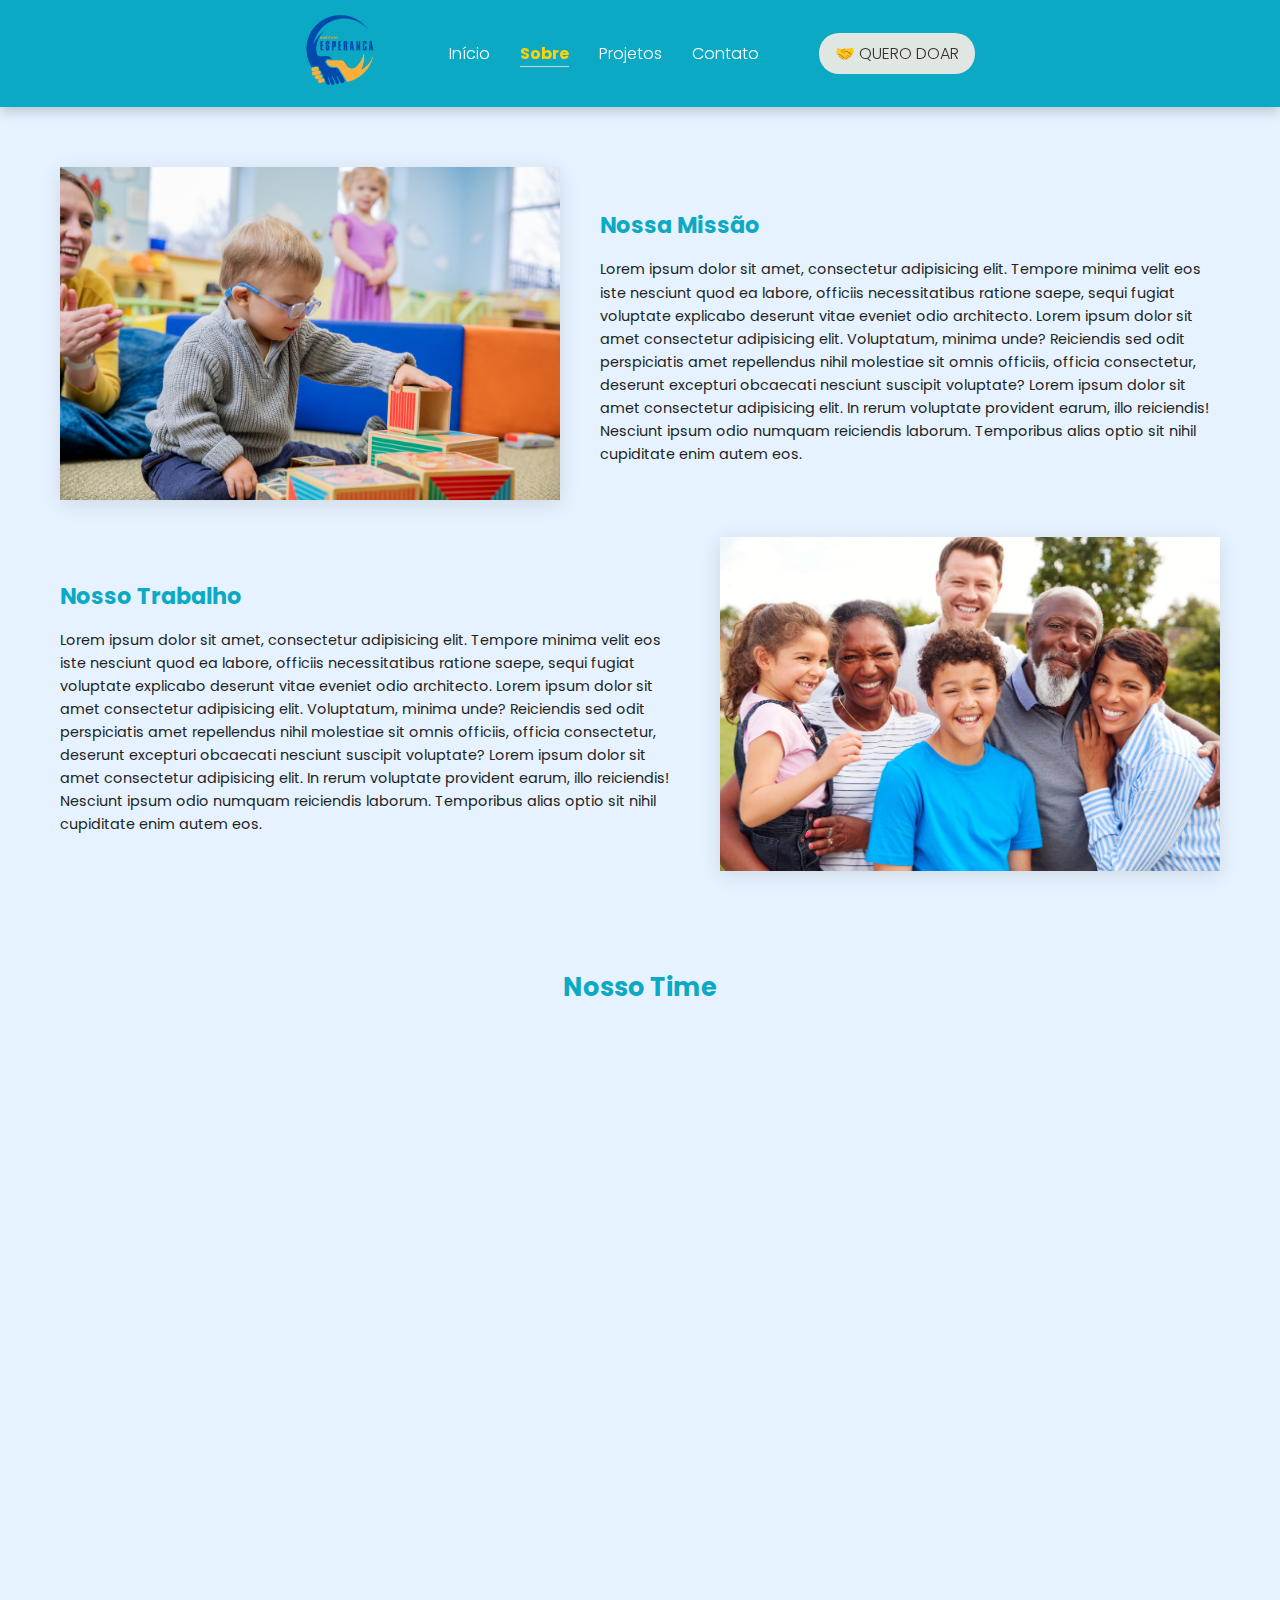
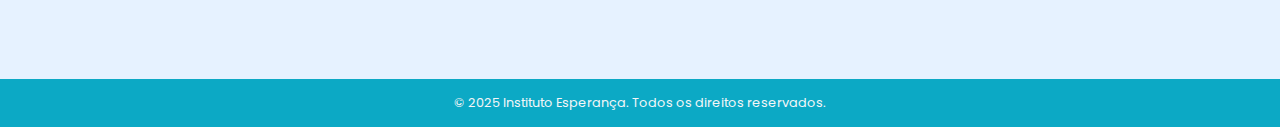
<file: PAGES/sobre.html>
<!DOCTYPE html>
    <html lang="en">
    <head>
        <meta charset="UTF-8">
        <meta name="viewport" content="width=device-width, initial-scale=1.0">
        <link href="https://fonts.googleapis.com/css2?family=Poppins:wght@300;500;700&display=swap" rel="stylesheet"/>
        <link rel="stylesheet" href="https://cdnjs.cloudflare.com/ajax/libs/font-awesome/6.5.0/css/all.min.css">
        <link rel="stylesheet" href="../CSS/style.css">
        <title>Sobre nós</title>
    </head>

    <body>

<!-- HEADER moderno com logo e menu -->
    <header class="top-header">
    <div class="container header-content">
        <div class="logo">
        <a href="../index.html">
        <img src="../IMG/logo.png" alt="Instituto Esperança" />
      </a>
        </div>

        <button class="menu-toggle" aria-label="Abrir menu">
        ☰
        </button>

        <nav class="nav-links">
            <a href="../index.html">Início</a>
            <a href="../PAGES/sobre.html" class="active">Sobre</a>
            <a href="../PAGES/projetos.html">Projetos</a>
            <a href="../PAGES/contato.html">Contato</a>
            <a href="../PAGES/doar.html" class="menu-doar">🤝 QUERO DOAR</a>
        </nav>
    </div>

    </header>


<!-- MAIN -->

    <main class="sobre-container">
    <section class="sobre-bloco fade-in">
      <div class="sobre-img">
        <img src="../IMG/projeto1.jpg" alt="Nossa missão" />
      </div>
      <div class="sobre-texto">
        <h2>Nossa Missão</h2>
        <p>
          Lorem ipsum dolor sit amet, consectetur adipisicing elit. Tempore minima velit eos iste nesciunt quod ea labore, officiis necessitatibus ratione saepe, sequi fugiat voluptate explicabo deserunt vitae eveniet odio architecto. 
          Lorem ipsum dolor sit amet consectetur adipisicing elit. Voluptatum, minima unde? Reiciendis sed odit perspiciatis amet repellendus nihil molestiae sit omnis officiis, officia consectetur, deserunt excepturi obcaecati nesciunt suscipit voluptate?
          Lorem ipsum dolor sit amet consectetur adipisicing elit. In rerum voluptate provident earum, illo reiciendis! Nesciunt ipsum odio numquam reiciendis laborum. Temporibus alias optio sit nihil cupiditate enim autem eos.
        </p>
      </div>
    </section>

    <section class="sobre-bloco inverso fade-in">
      <div class="sobre-img">
        <img src="../IMG/projeto2.jpg" alt="Nosso trabalho" />
      </div>
      <div class="sobre-texto">
        <h2>Nosso Trabalho</h2>
        <p>
          Lorem ipsum dolor sit amet, consectetur adipisicing elit. Tempore minima velit eos iste nesciunt quod ea labore, officiis necessitatibus ratione saepe, sequi fugiat voluptate explicabo deserunt vitae eveniet odio architecto. 
          Lorem ipsum dolor sit amet consectetur adipisicing elit. Voluptatum, minima unde? Reiciendis sed odit perspiciatis amet repellendus nihil molestiae sit omnis officiis, officia consectetur, deserunt excepturi obcaecati nesciunt suscipit voluptate?
          Lorem ipsum dolor sit amet consectetur adipisicing elit. In rerum voluptate provident earum, illo reiciendis! Nesciunt ipsum odio numquam reiciendis laborum. Temporibus alias optio sit nihil cupiditate enim autem eos.
        </p>
      </div>
    </section>

    <section class="time">
  <h2>Nosso Time</h2>
  <div class="carrossel-time fade-in">
    <button class="seta-time esquerda">&#10094;</button>
    <div class="time-cards fade-in">
        <div class="card-membro">
          <img src="../IMG/membro1.png" alt="Maria Souza">
          <h3>Maria Souza</h3>
          <p>Presidente do Instituto</p>
          <div class="redes-sociais">
            <a href="#" target="_blank"><i class="fab fa-instagram"></i></a>
            <a href="#" target="_blank"><i class="fab fa-linkedin-in"></i></a>
            <a href="#" target="_blank"><i class="fab fa-whatsapp"></i></a>
          </div>
        </div>
        <div class="card-membro">
          <img src="../IMG/membro2.avif" alt="João Silva">
          <h3>João Silva</h3>
          <p>Coordenador de Projetos</p>
          <div class="redes-sociais">
            <a href="#" target="_blank"><i class="fab fa-instagram"></i></a>
            <a href="#" target="_blank"><i class="fab fa-linkedin-in"></i></a>
            <a href="#" target="_blank"><i class="fab fa-whatsapp"></i></a>
          </div>
        </div>
        <div class="card-membro">
          <img src="../IMG/membro3.png" alt="Carla Lima">
          <h3>Carla Lima</h3>
          <p>Psicóloga</p>
          <div class="redes-sociais">
            <a href="#" target="_blank"><i class="fab fa-instagram"></i></a>
            <a href="#" target="_blank"><i class="fab fa-linkedin-in"></i></a>
            <a href="#" target="_blank"><i class="fab fa-whatsapp"></i></a>
          </div>
        </div>
        <div class="card-membro">
          <img src="../IMG/membro4.avif" alt="Ana Carla">
          <h3>Ana Carla</h3>
          <p>Analista de Comunicação</p>
          <div class="redes-sociais">
            <a href="#" target="_blank"><i class="fab fa-instagram"></i></a>
            <a href="#" target="_blank"><i class="fab fa-linkedin-in"></i></a>
            <a href="#" target="_blank"><i class="fab fa-whatsapp"></i></a>
          </div>
        </div>
    <!-- Adicione mais cards conforme necessário -->
     </div>
        <button class="seta-time direita">&#10095;</button>
  </div>
</section>

  </main>

<!-- FIM MAIN -->


<!-- RODAPÉ -->
  <footer class="footer fade-in">
  <div class="footer-container">
    <div class="footer-col">
      <h3>Sobre o Instituto</h3>
      <p>Somos uma organização dedicada à inclusão e apoio de pessoas com TEA. Trabalhamos por um futuro mais empático e justo.</p>
    </div>

    <div class="footer-col">
      <h3>Links úteis</h3>
      <ul>
        <li><a href="../index.html">Início</a></li>
        <li><a href="../PAGES/sobre.html">Sobre</a></li>
        <li><a href="../PAGES/projetos.html">Projetos</a></li>
        <li><a href="../PAGES/contato.html">Contato</a></li>
        <li><a href="../PAGES/doar.html">Doar</a></li>
      </ul>
    </div>

    <div class="footer-col">
      <h3>Fale Conosco</h3>
      <p>📍 Brasília - DF<br>📧 contato@institutoesperanca.org.br<br>📞 (61) 9 9999-9999</p>
    </div>

    <div class="footer-col">
      <h3>Redes Sociais</h3>
      <div class="social-links">
        <a href="#"><img src="../ICONS/instagram.png" alt="Instagram"></a>
        <a href="#"><img src="../ICONS/facebook.png" alt="Facebook"></a>
        <a href="#"><img src="../ICONS/youtube.png" alt="YouTube"></a>
      </div>
    </div>
  </div>
</footer>
<div class="footer-bottom">
  <p>&copy; 2025 Instituto Esperança. Todos os direitos reservados.</p>
</div>

<!-- FIM RODAPÉ -->


<script src="../JS/script.js"></script>

    </body>


    </html>
</file>
<file: style.css>
:root {
  --primary: #0ca9c5;
  --secondary: #bad8d8;
  --bg: #c2c2c2;
  --text: #222;
  --white: #fff;
}

* { margin:0; padding:0; box-sizing:border-box; }

body { 
  font-family:'Poppins',sans-serif; 
  color:var(--text); 
  background:var(--bg);
   
}


/* Garante que a página inteira ocupa 100% da altura da tela */
html, body {
  height: 100%;
  margin: 0;
  padding: 0;
}

/* Wrapper principal que empurra o footer para o fim */
.wrapper {
  min-height: calc(100vh - 150px); /* 150px é a altura aproximada do footer */
}



/*ABRIR A SECTION SUAVEMENTE */

/* Estado inicial oculto */
.fade-in {
  opacity: 0;
  transform: translateY(40px);
  transition: opacity 0.8s ease, transform 0.8s ease;
}

/* Quando visível na tela */
.fade-in.visible {
  opacity: 1;
  transform: translateY(0);
}


/* Sticky header fixo */
.top-header {
  position: sticky;
  top: 0;
  z-index: 1000;
  /* background: linear-gradient(135deg, #7dbde2, var(--primary)); */
  background: var(--primary);
  color: white;
  box-shadow: 0 4px 12px rgba(0,0,0,0.2);
}

/* Menu padrão */
.header-content {
  display: flex;
  align-items: center;
  justify-content: space-between;
  padding: 15px 20px;
  max-width: 1200px;
  margin: auto;
}

.menu-doar {
  background-color: #e0e6e1; /* ou outro tom de destaque */
  color: #333 !important;
  font-weight: bold;
  padding: 8px 16px;
  border-radius: 20px;
  display: inline-flex;
  align-items: center;
  gap: 6px;
  margin-left: 30px;
  transition: background 0.3s ease;
}

.menu-doar:hover {
  background-color: #eece18;
  color: white;
}


.logo img {
  height: 70px;
  
  /* filter: drop-shadow(0 0 6px white); sombra branca ao redor */
}

.nav-links {
  display: flex;
  gap: 30px;
  align-items: center;
}

.nav-links a.active {
  color: rgb(255, 210, 7);
  font-weight: bold;
  border-bottom: 1px solid rgb(211, 210, 206);
}

@media (max-width: 768px) {
  .nav-links a.active {
    background-color: rgba(2, 15, 26, 0);
    border-left: 2px solid var(--primary);
    padding-left: 12px;
  }
}


/* Botão de menu hamburguer */
.menu-toggle {
  display: none;
  font-size: 2.5rem;
  background: none;
  border: none;
  color: white;
  cursor: pointer;
}

/* Estilo padrão dos links */
.nav-links a {
  color: white;
  text-decoration: none;
  font-weight: 500;
  transition: opacity 0.2s ease;
}
.nav-links a:hover {
  opacity: 0.9;
}


/* Botão */
.btn-primary {
  display: inline-block;
  background-color: white;
  color: var(--primary);
  padding: 12px 30px;
  border-radius: 30px;
  font-weight: 500;
  text-decoration: none;
  transition: background 0.3s ease;
}
.btn-primary:hover {
  background-color: #e0f4ff;
}

/* Modal de vídeo */
.modal {
  display: none;
  position: fixed;
  z-index: 9999;
  left: 0; top: 0;
  width: 100vw;
  height: 100vh;
  background-color: rgba(0,0,0,0.5);
  justify-content: center;
  align-items: center;
}

.modal-content {
  position: relative;
  width: 90%;
  max-width: 800px;
  background: #000;
  border-radius: 8px;
  padding: 0;
  overflow: hidden;
}

.fechar-modal {
  position: absolute;
  top: 10px;
  right: 16px;
  font-size: 30px;
  color: white;
  cursor: pointer;
  z-index: 10001;
}

.video-container {
  position: relative;
  padding-bottom: 56.25%;
  height: 0;
}

.video-container iframe {
  position: absolute;
  top: 0; left: 0;
  width: 100%;
  height: 100%;
  border: none;
}


.btn-primary {
  display: inline-block;
  background-color: white;
  color: var(--primary);
  padding: 12px 30px;
  border-radius: 30px;
  font-weight: 500;
  text-decoration: none;
  transition: background 0.3s ease;
}

.btn-primary:hover {
  background-color: #e0f4ff;
}


main { width:100%; margin:auto; }

.hero {
  position: relative;
  color: white;
  height: 650px;
  display: flex;
  align-items: center;
  justify-content: center;
  overflow: hidden;
}

.hero video {
  position: absolute;
  top: 0;
  left: 0;
  width: 100%;
  height: 100%;
  object-fit: cover;
  z-index: 0;
  filter: brightness(0.2); /* escurece o vídeo para legibilidade */
}

@media (max-width: 768px) {
  /* Reduz espaçamentos */
  section {
    padding: 30px 16px !important;
  }

  .hero {
    height: 530px !important;
  }

  .hero-content {
    padding: 0 20px;
    text-align: center;
  }

  .hero-content h1,
  .hero-content h2 {
    font-size: 1.8rem;
  }

  .hero-content p {
    font-size: 1rem;
  }

  /* Ajusta a seção doação */
  .doacao {
    padding: 30px 20px;
    margin: 40px 10px;
  }

  /* Reduz tamanho de input e texto */
  .form-contato input,
  .form-contato textarea {
    font-size: 1rem;
  }

  .form-contato button {
    font-size: 1rem;
  }

  /* Banner de vídeo ou imagem */
  .hero video,
  .hero img {
    object-fit: cover;
    width: 100%;
    height: 100%;
  }
}

/*===========================================================*/

.hero-content {
  position: relative;
  z-index: 1;
  text-align: center;
  padding: 40px;
}

.hero-content img{
  height: 350px;
  width: 350px;
}


.hero-content h2 {
  font-size: 2.5rem;
  margin-bottom: 10px;
  
}

.hero-content p {
  font-size: 1.2rem;
  margin-bottom: 20px;
  margin-top: 20px;
}


/* BANNER DOAR */
.hero-doar {
  background: url('IMG/textura_contato.avif') center/cover no-repeat;
  height: 500px;
  display: flex;
  align-items: stretch;
  overflow: hidden;
}

.hero-doar::before {
  content: "";
  position: absolute;
  inset: 0;
  background: rgba(0, 0, 0, 0.2); /* nível de escurecimento */
  z-index: 1;
}

.hero-doar > * {
  position: relative;
  z-index: 2;
}

.hero-content-doar {
  display: flex;
  width: 100%;
}


.texto-doar {
  flex: 1;
  padding: 60px;
  color: #fff;
  display: flex;
  flex-direction: column;
  justify-content: center;
}

.texto-doar h2 {
  font-size: 2.8rem;
  margin-bottom: 20px;
  font-weight: 700;
}

.texto-doar p {
  font-size: 1.2rem;
  margin-bottom: 30px;
}

.imagem-doar {
  flex: 1;
  overflow: hidden;
}

.imagem-doar img {
  width: 100%;
  height: 100%;
  object-fit: cover;
  display: block;
}

.btn-doar {
  background: #fff;
  color: var(--primary);
  text-align: center;
  padding: 15px;
  width: 38%;
  border-radius: 6px;
  text-decoration: none;
  font-weight: 500;
  transition: background 0.3s;
}

.btn-doar:hover {
  background: #e6f2ff;
}
/* FECHANDO BANNER DOAR */



.hero_contato {
    position: relative;
  background: url('IMG/textura_contato.avif') center/cover no-repeat;
  color: white;
  height: 650px;
  display: flex;
  align-items: center;
  justify-content: center;
  /* border-radius: 12px; */
  /* margin-top: 40px; */
  overflow: hidden;
}

.hero_contato::before {
  content: '';
  position: absolute;
  top: 0; left: 0;
  width: 100%; height: 100%;
  background: rgba(0, 0, 0, 0.2); /* escurece a imagem */
  z-index: 0;
}

.hero_projetos {
    position: relative;
  background: url('IMG/projeto3.jpg') center/cover no-repeat;
  color: white;
  height: 650px;
  display: flex;
  align-items: center;
  justify-content: center;
  /* border-radius: 12px; */
  /* margin-top: 40px; */
  overflow: hidden;
}

.hero_projetos::before {
  content: '';
  position: absolute;
  top: 0; left: 0;
  width: 100%; height: 100%;
  background: rgba(0, 0, 0, 0.8); /* escurece a imagem */
  z-index: 0;
}

.hero_sobre {
    position: relative;
  background: url('IMG/textura_contato.avif') center/cover no-repeat;
  color: white;
  height: 650px;
  display: flex;
  align-items: center;
  justify-content: center;
  /* border-radius: 12px; */
  /* margin-top: 40px; */
  overflow: hidden;
}

.hero_sobre::before {
  content: '';
  position: absolute;
  top: 0; left: 0;
  width: 100%; height: 100%;
  background: rgba(0, 0, 0, 0.2); /* escurece a imagem */
  z-index: 0;
}

.btn-video {
  display:inline-block; 
  margin-top:15px;
  background:rgba(255,255,255,0.8); 
  color:var(--primary);
  padding:10px 20px; 
  border-radius:0;
  text-decoration:none; 
  font-weight:500;
}
.btn-video:hover { background:#fff; }

/*=============== CONTATOS ================*/

.contato {
  background: linear-gradient(135deg, #f4faff, #e1f3ff);
  padding: 60px 20px;
  display: flex;
  flex-direction: column;
  align-items: center;
}

.contato h2 {
  font-size: 1.8rem;
  color: var(--primary);
  margin-bottom: 40px;
  text-align: center;
}

.form-contato {
  background: #ffffff;
  padding: 40px 30px;
  border-radius: 12px;
  box-shadow: 0 10px 30px rgba(0, 0, 0, 0.08);
  width: 100%;
  max-width: 600px;
  display: flex;
  flex-direction: column;
  gap: 20px;
}

.form-contato input,
.form-contato textarea {
  width: 100%;
  padding: 14px 18px;
  border: 1px solid #ccc;
  border-radius: 8px;
  font-size: 1rem;
  transition: border-color 0.3s, box-shadow 0.3s;
  font-family: 'Poppins', sans-serif;
}

.form-contato input:focus,
.form-contato textarea:focus {
  outline: none;
  border-color: var(--primary);
  box-shadow: 0 0 5px rgba(0, 194, 255, 0.3);
}

.form-contato button {
  background-color: var(--primary);
  color: white;
  border: none;
  padding: 14px;
  /* width: 50%; */
  font-size: 1rem;
  border-radius: 8px;
  cursor: pointer;
  font-weight: 600;
  transition: background-color 0.3s, transform 0.2s;
}

.form-contato button:hover {
  background-color: var(--primary);
  transform: scale(1.02);
}

@media (max-width: 600px) {
  .form-contato {
    padding: 30px 20px;
  }

  .contato h2 {
    font-size: 1.5rem;
  }
}

/* ============== PÁGINA DOAÇÃO =============== */
.doacao {
  background: linear-gradient(135deg, #e8f4ff, #fefeff);
  padding: 60px 30px;
  border-radius: 16px;
  max-width: 700px;
  margin: 40px auto;
  box-shadow: 0 10px 30px rgba(0, 119, 204, 0.1);
  text-align: center;
  position: relative;
}

.doacao h2 {
  font-size: 1.8rem;
  color: #000000;
  margin-bottom: 30px;
}

.doacao img {
  max-width: 240px;
  width: 100%;
  margin: 20px auto;
  border-radius: 12px;
  box-shadow: 0 6px 20px rgba(0,0,0,0.1);
  transition: transform 0.3s ease;
}

.doacao img:hover {
  transform: scale(1.03);
}

.doacao p {
  margin-top: 20px;
  font-size: 1.1rem;
  color: #333;
}

.doacao strong {
  color: var(--primary);
  font-weight: bold;
  font-size: 1.2rem;
}

@media (max-width: 600px) {
  .doacao {
    padding: 40px 20px;
  }

  .doacao h2 {
    font-size: 1.5rem;
  }

  .doacao p {
    font-size: 1rem;
  }

  .doacao img {
    max-width: 180px;
  }
}

.btn-copiar {
  margin-top: 15px;
  background-color: var(--primary);
  color: white;
  padding: 12px 20px;
  border: none;
  border-radius: 8px;
  font-size: 1rem;
  cursor: pointer;
  font-weight: 500;
  transition: background-color 0.3s, transform 0.2s;
}

.btn-copiar:hover {
  background-color: #20afb4;
  transform: scale(1.03);
}

.copiado-msg {
  display: none;
  margin-top: 10px;
  font-size: 0.95rem;
  color: #28a745;
  font-weight: 600;
}

/* Animação suave ao entrar na tela */
.doacao {
  opacity: 0;
  transform: translateY(30px);
  transition: opacity 1s ease, transform 1s ease;
}

.doacao.aparecer {
  opacity: 1;
  transform: translateY(0);
}




/* ============== AÇÕES ==============*/

.acoes {
  padding: 60px 20px;
  background-color: #eaeaea;
  text-align: center;
}

.acoes h2 {
  font-size: 1.8rem;
  margin-bottom: 30px;
  color: var(--primary);
}

.carousel-container {
  position: relative;
  max-width: 1200px;
  margin: auto;
  overflow: hidden;
}

.carousel {
  display: flex;
  gap: 20px;
  overflow-x: auto;
  scroll-behavior: smooth;
  padding: 10px;
}

.card {
  min-width: 400px;
  max-width: 400px;
  background-color: white;
  border-radius: 12px;
  overflow: hidden;
  box-shadow: 0 4px 12px rgba(0,0,0,0.2);
  flex: 0 0 auto;
}

.card img {
  width: 100%;
  height: 180px;
  object-fit: cover;
}

.card-body {
  padding: 20px;
}

.card-body h3 {
  color: var(--primary);
  margin-bottom: 10px;
  font-size: 16px;
}

.card-body p {
  margin-bottom: 15px;
  font-size: 13px;
}

.btn-saiba {
  background-color: var(--primary);
  color: white;
  padding: 10px 16px;
  border-radius: 20px;
  text-decoration: none;
  font-weight: 500;
  display: inline-block;
}

.btn-carousel {
  position: absolute;
  top: 50%;
  transform: translateY(-50%);
  /* background: rgba(11, 163, 201, 0.8); */
  color: rgb(3, 31, 56);
  border: none;
  font-size: 1rem;
  padding: 7px;
  cursor: pointer;
  z-index: 10;
  border-radius: 50%;
}

.btn-carousel.left {
  left: 10px;
}

.btn-carousel.right {
  right: 10px;
}

@media (max-width: 768px) {
  .acoes h2{
    font-size: 1.5rem;
  }
  
  .card {
    min-width: 250px;
  }

}


/* =============== RODAPÉ ================ */
.footer {
  background-color: #0d1b2a;
  color: #f1f1f1;
  padding: 40px 20px 40px;
  font-size: 0.85rem;
}

.footer-container {
  display: grid;
  grid-template-columns: repeat(auto-fit, minmax(230px, 1fr));
  gap: 40px;
  max-width: 1200px;
  margin: auto;
}

.footer-col h3 {
  margin-bottom: 15px;
  color: #ffffff;
  font-size: 1.2rem;
}

.footer-col p,
.footer-col li {
  line-height: 1.6;
}

.footer-col ul {
  list-style: none;
  padding: 0;
}

.footer-col ul li a {
  color: #ccc;
  text-decoration: none;
  transition: color 0.3s;
}

.footer-col ul li a:hover {
  color: #00c2ff;
}

.social-links a {
  display: inline-block;
  margin-right: 12px;
  transition: transform 0.3s;
}

.social-links img {
  width: 24px;
  height: 24px;
  /* filter: brightness(0) invert(1); */
}

.social-links a:hover {
  transform: scale(1.1);
}

.footer-bottom {
  /* background: linear-gradient(135deg, var(--secondary), var(--primary)); */
  background: var(--primary);
  color: #f4f6f8;
  text-align: center;
  padding: 15px;
  font-size: 0.80rem;
  /* opacity: 0.7; */
}

/* =============== FIM RODAPÉ ================ */



/* RESPONSIVO */
@media (max-width: 768px) {
  .menu-toggle {
    display: block;
  }

  .nav-links {
    position: absolute;
    top: 100%;
    right: 0;
    background-color: var(--primary);
    flex-direction: column;
    width: 100%;
    display: none;
    align-items: flex-start;
    gap: 0px;
  }

  .nav-links a {
    padding: 25px 25px;
    border-top: 1px solid rgba(255, 255, 255, 0.2);
    width: 100%;
  }

  .nav-links.show {
    display: flex;
  }

  .impacto { flex-direction:column; gap:30px; }


  .contato { width: 100%; }

  .doacao { width: 100%; }

  .hero-content img {
    height: 280px;
    width: 280px;
  }

  .hero-content h2 {
  font-size: 2rem;
  
  
}

  .hero-content p {
    font-size: 14px;
    margin-top: 20px;
  }

  .menu-doar {
    margin: 10px 0 10px 0;
    /* margin-top: 10px; */
    /* padding: 10px 10px; */
}

  .nav-links a:hover {
    opacity: 0.8;
}


  .hero-content-doar {
    flex-direction: column;
    text-align: center;
  }

  .texto-doar, .imagem-doar {
    text-align: center;
  }

  .imagem-doar img {
    max-height: 250px;
  }

  .footer-bottom {
  font-size: 0.70rem;
  
}

  /* BANNER DOAR */
  .hero-doar {
    height: auto;
    padding: 0;
  }

  .hero-content-doar {
    flex-direction: column;
  }

  .texto-doar {
    padding: 30px 20px;
    text-align: center;
  }

  .texto-doar h2 {
    font-size: 1.8rem;
  }

  .texto-doar p {
    font-size: 0.8rem;
  }

  .btn-doar {
    padding: 10px 20px;
    font-size: 1rem;
    /* align-items: center;*/
    width: 100%;
    
  }

  .imagem-doar {
    height: 250px;
  }

  .imagem-doar img {
    height: 100%;
    width: 100%;
    object-fit: cover;
  }

}
</file>
<file: CSS/style.css>
:root {
  --primary: #0ca9c5;
  --secondary: #bad8d8;
  --bg: #c2c2c2;
  --text: #222;
  --white: #fff;
}

* { margin:0; padding:0; box-sizing:border-box; }

body { 
  font-family:'Poppins',sans-serif; 
  color:var(--text); 
  background:#e6f2ff;
   
}


/* Garante que a página inteira ocupa 100% da altura da tela */
html, body {
  height: 100%;
  margin: 0;
  padding: 0;
}

/* Wrapper principal que empurra o footer para o fim */
.wrapper {
  min-height: calc(100vh - 150px); /* 150px é a altura aproximada do footer */
}



/*ABRIR A SECTION SUAVEMENTE */

/* Estado inicial oculto */
.fade-in {
  opacity: 0;
  transform: translateY(40px);
  transition: opacity 0.8s ease, transform 0.8s ease;
}

/* Quando visível na tela */
.fade-in.visible {
  opacity: 1;
  transform: translateY(0);
}


/* Sticky header fixo */
.top-header {
  position: sticky;
  top: 0;
  z-index: 1000;
  /* background: linear-gradient(135deg, #7dbde2, var(--primary)); */
  background: var(--primary);
  color: white;
  box-shadow: 0 4px 12px rgba(0,0,0,0.2);
}

/* Menu padrão */
.header-content {
  display: flex;
  align-items: center;
  justify-content: space-between;
  padding: 15px 265px;
  max-width: 1200px;
  margin: auto;
}

.menu-doar {
  background-color: #e0e6e1; /* ou outro tom de destaque */
  color: #333 !important;
  font-weight: bold;
  padding: 8px 16px;
  border-radius: 20px;
  display: inline-flex;
  align-items: center;
  gap: 6px;
  margin-left: 30px;
  transition: background 0.3s ease;
}

.menu-doar:hover {
  background-color: #eece18;
  color: white;
}


.logo img {
  height: 70px;
  
  /* filter: drop-shadow(0 0 6px white); sombra branca ao redor */
}

.nav-links {
  display: flex;
  gap: 30px;
  align-items: center;
  transition: max-height 0.3s ease, opacity 0.3s ease;
}

.nav-links a.active {
  color: rgb(255, 210, 7);
  font-weight: bold;
  border-bottom: 1.5px solid rgb(211, 210, 206);
}

@media (max-width: 695px) {
  .nav-links a.active {
    background-color: rgba(2, 15, 26, 0);
    border-left: 2px solid var(--primary);
    padding-left: 12px;
  }
}


/* Botão de menu hamburguer */
.menu-toggle {
  display: none;
  font-size: 2.5rem;
  background: none;
  border: none;
  color: white;
  cursor: pointer;
}

/* Estilo padrão dos links */
.nav-links a {
  color: white;
  text-decoration: none;
  font-weight: 300;
  transition: opacity 0.2s ease;
}
.nav-links a:hover {
  opacity: 0.9;
}


/* Botão */
.btn-primary {
  display: inline-block;
  background-color: white;
  color: var(--primary);
  padding: 12px 30px;
  border-radius: 30px;
  font-weight: 500;
  text-decoration: none;
  transition: background 0.3s ease;
}
.btn-primary:hover {
  background-color: #e0f4ff;
}

/* Modal de vídeo */
.modal {
  display: none;
  position: fixed;
  z-index: 9999;
  left: 0; top: 0;
  width: 100vw;
  height: 100vh;
  background-color: rgba(0,0,0,0.5);
  justify-content: center;
  align-items: center;
}

.modal-content {
  position: relative;
  width: 90%;
  max-width: 800px;
  background: #000;
  border-radius: 8px;
  padding: 0;
  overflow: hidden;
}

.fechar-modal {
  position: absolute;
  top: 10px;
  right: 16px;
  font-size: 30px;
  color: white;
  cursor: pointer;
  z-index: 10001;
}

.video-container {
  position: relative;
  padding-bottom: 56.25%;
  height: 0;
}

.video-container iframe {
  position: absolute;
  top: 0; left: 0;
  width: 100%;
  height: 100%;
  border: none;
}


.btn-primary {
  display: inline-block;
  background-color: white;
  color: var(--primary);
  padding: 12px 30px;
  border-radius: 30px;
  font-weight: 500;
  text-decoration: none;
  transition: background 0.3s ease;
}

.btn-primary:hover {
  background-color: #e0f4ff;
}


main { width:100%; margin:auto; }

.hero {
  position: relative;
  color: white;
  height: 650px;
  display: flex;
  align-items: center;
  justify-content: center;
  overflow: hidden;
}

.hero video {
  position: absolute;
  top: 0;
  left: 0;
  width: 100%;
  height: 100%;
  object-fit: cover;
  z-index: 0;
  filter: brightness(0.2); /* escurece o vídeo para legibilidade */
}

@media (max-width: 1130px) {
  .header-content {
    padding: 15px 20px;
  }

  /* Reduz espaçamentos */
  section {
    padding: 30px 16px !important;
  }

  .hero {
    height: 650px !important;
  }

  .hero-content {
    padding: 0 20px;
    text-align: center;
    
  }

  .hero-content h1,
  .hero-content h2 {
    font-size: 1.8rem;
  }

  .hero-content p {
    font-size: 1rem;
  }

  /* Ajusta a seção doação */
  .doacao {
    padding: 30px 20px;
    margin: 40px 10px;
  }

  /* Reduz tamanho de input e texto */
  .form-contato input,
  .form-contato textarea {
    font-size: 1rem;
  }

  .form-contato button {
    font-size: 1rem;
  }

  /* Banner de vídeo ou imagem */
  .hero video,
  .hero img {
    object-fit: cover;
    width: 100%;
    height: 100%;
  }
}

/*===========================================================*/

.hero-content {
  position: relative;
  z-index: 1;
  text-align: center;
  padding: 40px;
}

.hero-content img{
  height: 350px;
  width: 350px;
}


.hero-content h2 {
  font-size: 2rem;
  margin-bottom: 10px;
  
}

.hero-content p {
  font-size: 1rem;
  margin-bottom: 20px;
  margin-top: 20px;
}


/* BANNER DOAR */
.hero-doar {
  background: url('../IMG/textura_contato.avif') center/cover no-repeat;
  height: 500px;
  display: flex;
  align-items: stretch;
  overflow: hidden;
}

.hero-doar::before {
  content: "";
  position: absolute;
  inset: 0;
  background: rgba(0, 0, 0, 0.2); /* nível de escurecimento */
  z-index: 1;
}

.hero-doar > * {
  position: relative;
  z-index: 2;
}

.hero-content-doar {
  display: flex;
  width: 100%;
}


.texto-doar {
  flex: 1;
  padding: 60px;
  color: #fff;
  display: flex;
  flex-direction: column;
  justify-content: center;
}

.texto-doar h2 {
  font-size: 2rem;
  margin-bottom: 20px;
  font-weight: 700;
}

.texto-doar p {
  font-size: 1rem;
  margin-bottom: 30px;
}

.imagem-doar {
  flex: 1;
  overflow: hidden;
}

.imagem-doar img {
  width: 100%;
  height: 100%;
  object-fit: cover;
  display: inline;
}

.btn-doar {
  background: #fff;
  color: var(--primary);
  text-align: center;
  padding: 15px;
  width: 38%;
  border-radius: 6px;
  text-decoration: none;
  font-weight: 500;
  transition: background 0.3s;
}

.btn-doar:hover {
  background: #e6f2ff;
}
/* FECHANDO BANNER DOAR */



.hero_contato {
    position: relative;
  background: url('../IMG/textura_contato.avif') center/cover no-repeat;
  color: white;
  height: 650px;
  display: flex;
  align-items: center;
  justify-content: center;
  /* border-radius: 12px; */
  /* margin-top: 40px; */
  overflow: hidden;
}

.hero_contato::before {
  content: '';
  position: absolute;
  top: 0; left: 0;
  width: 100%; height: 100%;
  background: rgba(0, 0, 0, 0.2); /* escurece a imagem */
  z-index: 0;
}

.hero_projetos {
    position: relative;
  background: url('../IMG/projeto3.jpg') center/cover no-repeat;
  color: white;
  height: 650px;
  display: flex;
  align-items: center;
  justify-content: center;
  /* border-radius: 12px; */
  /* margin-top: 40px; */
  overflow: hidden;
}

.hero_projetos::before {
  content: '';
  position: absolute;
  top: 0; left: 0;
  width: 100%; height: 100%;
  background: rgba(0, 0, 0, 0.8); /* escurece a imagem */
  z-index: 0;
}

.hero_sobre {
    position: relative;
  background: url('../IMG/textura_contato.avif') center/cover no-repeat;
  color: white;
  height: 650px;
  display: flex;
  align-items: center;
  justify-content: center;
  /* border-radius: 12px; */
  /* margin-top: 40px; */
  overflow: hidden;
}

.hero_sobre::before {
  content: '';
  position: absolute;
  top: 0; left: 0;
  width: 100%; height: 100%;
  background: rgba(0, 0, 0, 0.2); /* escurece a imagem */
  z-index: 0;
}

.btn-video {
  display:inline-block; 
  margin-top:15px;
  background:rgba(255,255,255,0.8); 
  color:var(--primary);
  padding:10px 20px; 
  border-radius:0;
  text-decoration:none; 
  font-weight:500;
}
.btn-video:hover { background:#fff; }

/*=============== CONTATOS ================*/

.contato {
  background: linear-gradient(135deg, #f4faff, #e1f3ff);
  padding: 60px 20px;
  display: flex;
  flex-direction: column;
  align-items: center;
}

.contato h2 {
  font-size: 1.5rem;
  color: var(--primary);
  margin-bottom: 40px;
  text-align: center;
}

.form-contato {
  background: #ffffff;
  padding: 40px 30px;
  border-radius: 12px;
  box-shadow: 0 10px 30px rgba(0, 0, 0, 0.08);
  width: 100%;
  max-width: 600px;
  display: flex;
  flex-direction: column;
  gap: 20px;
}

.form-contato input,
.form-contato textarea {
  width: 100%;
  padding: 14px 18px;
  border: 1px solid #ccc;
  border-radius: 8px;
  font-size: 0.8rem;
  transition: border-color 0.3s, box-shadow 0.3s;
  font-family: 'Poppins', sans-serif;
}

.form-contato input:focus,
.form-contato textarea:focus {
  outline: none;
  border-color: var(--primary);
  box-shadow: 0 0 5px rgba(0, 194, 255, 0.3);
}

.form-contato button {
  background-color: var(--primary);
  color: white;
  border: none;
  padding: 14px;
  /* width: 50%; */
  font-size: 1rem;
  border-radius: 8px;
  cursor: pointer;
  font-weight: 600;
  transition: background-color 0.3s, transform 0.2s;
}

.form-contato button:hover {
  background-color: var(--primary);
  transform: scale(1.02);
}

@media (max-width: 600px) {
  .form-contato {
    padding: 30px 20px;
  }

  .contato h2 {
    font-size: 1.5rem;
  }
}

/* ============== PÁGINA DOAÇÃO =============== */
.doacao {
  background: linear-gradient(135deg, #e8f4ff, #fefeff);
  padding: 60px 30px;
  border-radius: 16px;
  max-width: 550px;
  margin: 40px auto;
  box-shadow: 0 10px 30px rgba(0, 119, 204, 0.1);
  text-align: center;
  position: relative;
}

.doacao h2 {
  font-size: 1.3rem;
  color: #000000;
  margin-bottom: 30px;
}

.doacao img {
  max-width: 240px;
  width: 100%;
  margin: 20px auto;
  border-radius: 12px;
  box-shadow: 0 6px 20px rgba(0,0,0,0.1);
  transition: transform 0.3s ease;
}

.doacao img:hover {
  transform: scale(1.03);
}

.doacao p {
  margin-top: 20px;
  font-size: 1rem;
  color: #333;
}

.doacao strong {
  color: var(--primary);
  font-weight: bold;
  font-size: 1rem;
}

@media (max-width: 768px) {
  .doacao {
    padding: 40px 20px;
  }

  .doacao h2 {
    font-size: 1rem;
  }

  .doacao p {
    font-size: 0.8rem;
  }

  .doacao strong {
    font-size: 0.8rem;
  }

  .doacao img {
    max-width: 180px;
  }

}

.btn-copiar {
  margin-top: 15px;
  background-color: var(--primary);
  color: white;
  padding: 12px 20px;
  border: none;
  border-radius: 8px;
  font-size: 1rem;
  cursor: pointer;
  font-weight: 500;
  transition: background-color 0.3s, transform 0.2s;
}

.btn-copiar:hover {
  background-color: #20afb4;
  transform: scale(1.03);
}

.copiado-msg {
  display: none;
  margin-top: 10px;
  font-size: 0.95rem;
  color: #28a745;
  font-weight: 600;
}

/* Animação suave ao entrar na tela */
.doacao {
  opacity: 0;
  transform: translateY(30px);
  transition: opacity 1s ease, transform 1s ease;
}

.doacao.aparecer {
  opacity: 1;
  transform: translateY(0);
}




/* ============== AÇÕES ==============*/

.acoes {
  padding: 60px 20px;
  background-color: #e6f2ff;
  text-align: center;
}

.acoes h2 {
  font-size: 1.8rem;
  margin-bottom: 30px;
  color: var(--primary);
}

.carousel-container {
  position: relative;
  max-width: 1200px;
  margin: auto;
  overflow: hidden;
}

.carousel {
  display: flex;
  gap: 20px;
  overflow-x: auto;
  scroll-behavior: smooth;
  padding: 10px;
}

.card {
  min-width: 300px;
  max-width: 300px;
  background-color: white;
  border-radius: 12px;
  overflow: hidden;
  box-shadow: 0 4px 12px rgba(0,0,0,0.2);
  flex: 0 0 auto;
}

.card img {
  width: 100%;
  height: 180px;
  object-fit: cover;
}

.card-body {
  padding: 20px;
}

.card-body h3 {
  color: var(--primary);
  margin-bottom: 10px;
  font-size: 16px;
}

.card-body p {
  margin-bottom: 15px;
  font-size: 13px;
}

.btn-saiba {
  background-color: var(--primary);
  color: white;
  padding: 10px 16px;
  border-radius: 20px;
  text-decoration: none;
  font-weight: 500;
  display: inline-block;
}

.btn-carousel {
  position: absolute;
  top: 50%;
  transform: translateY(-50%);
  /* background: rgba(11, 163, 201, 0.8); */
  color: rgb(3, 31, 56);
  border: none;
  font-size: 1rem;
  padding: 7px;
  cursor: pointer;
  z-index: 10;
  border-radius: 50%;
}

.btn-carousel.left {
  left: 10px;
}

.btn-carousel.right {
  right: 10px;
}

@media (max-width: 768px) {
  .acoes h2{
    font-size: 1.5rem;
  }
  
  .card {
    min-width: 250px;
  }

}


/* =============== RODAPÉ ================ */
.footer {
  background-color: #0d1b2a;
  color: #f1f1f1;
  padding: 40px 20px 40px;
  font-size: 0.85rem;
}

.footer-container {
  display: grid;
  grid-template-columns: repeat(auto-fit, minmax(230px, 1fr));
  gap: 40px;
  max-width: 1200px;
  margin: auto;
}

.footer-col h3 {
  margin-bottom: 15px;
  color: #ffffff;
  font-size: 1.2rem;
}

.footer-col p,
.footer-col li {
  line-height: 1.6;
}

.footer-col ul {
  list-style: none;
  padding: 0;
}

.footer-col ul li a {
  color: #ccc;
  text-decoration: none;
  transition: color 0.3s;
}

.footer-col ul li a:hover {
  color: #00c2ff;
}

.social-links a {
  display: inline-block;
  margin-right: 12px;
  transition: transform 0.3s;
}

.social-links img {
  width: 24px;
  height: 24px;
  /* filter: brightness(0) invert(1); */
}

.social-links a:hover {
  transform: scale(1.1);
}

.footer-bottom {
  /* background: linear-gradient(135deg, var(--secondary), var(--primary)); */
  background: var(--primary);
  color: #f4f6f8;
  text-align: center;
  padding: 15px;
  font-size: 0.80rem;
  /* opacity: 0.7; */
}

/* =============== FIM RODAPÉ ================ */



/* RESPONSIVO */
@media (max-width: 695px) {
  .menu-toggle {
    display: block;
  }

  .nav-links {
    flex-direction: column;
    background: var(--primary);
    position: absolute;
    top: 90px; /* altura do header */
    left: 0;
    width: 100%;
    max-height: 0;
    overflow: hidden;
    opacity: 0;
    z-index: 999;
    padding: 0;
    gap: 0;
  }

  .nav-links a {
    padding: 25px 25px;
    border-top: 1px solid rgba(255, 255, 255, 0.2);
    width: 100%;
  }

  .nav-links.show {
    display: flex;
    max-height: 410px; /* ou use 'fit-content' com cuidado */
    opacity: 1;
    padding: 10px 0;
  }

  .impacto { flex-direction:column; gap:30px; }


  .contato { width: 100%; }

  .doacao { width: 100%; }

  .hero-content img {
    height: 280px;
    width: 280px;
  }

  .hero-content h2 {
  font-size: 2rem;
  
  
}

  .hero-content p {
    font-size: 14px;
    margin-top: 20px;
  }

  .menu-doar {
    margin: 10px 0 10px 0;
    
}

  .nav-links a:hover {
    opacity: 0.8;
}


  .hero-content-doar {
    flex-direction: column;
    text-align: center;
    /* align-items: center; */
  }

  .texto-doar, .imagem-doar {
    text-align: center;
  }

  .imagem-doar img {
    max-height: 280px;
    max-width: 500px;
  }

  .footer-bottom {
  font-size: 0.70rem;
  
}

  /* BANNER DOAR */
  .hero-doar {
    height: auto;
    padding: 0;
  }

  .hero-content-doar {
    flex-direction: column;
  }

  .texto-doar {
    padding: 30px 20px;
    text-align: center;
  }

  .texto-doar h2 {
    font-size: 1.8rem;
  }

  .texto-doar p {
    font-size: 0.8rem;
  }

  .btn-doar {
    padding: 10px 20px;
    font-size: 1rem;
    /* align-items: center;*/
    width: 50%;
    margin: 5px auto;
  }

  .imagem-doar {
    height: 250px;
  }

  .imagem-doar img {
    height: 100%;
    width: 100%;
    object-fit: cover;
  }

}

/* ================ PÁGINA SOBRE ===================*/

.sobre-container {
  max-width: 1200px;
  margin: 60px auto;
  padding: 0 20px;
  
  /* width: 100%;   */
}

.sobre-bloco {
  display: flex;
  align-items: center;
  margin-bottom: 30px;
  gap: 40px;
  /* background: url(../IMG/textura_contato.avif); */
}

.sobre-img img {
  width: 100%;
  max-width: 500px;
  /* border-radius: 12px; */
  box-shadow: 0 4px 20px rgba(0,0,0,0.1);
}

.sobre-texto {
  flex: 1;
}

.sobre-texto h2 {
  font-size: 1.4rem;
  margin-bottom: 16px;
  color: var(--primary, #0077cc);
}

.sobre-texto p {
  font-size: 0.9rem;
  line-height: 1.6;
}

/* Inverter layout */
.sobre-bloco.inverso {
  flex-direction: row-reverse;
}

/* NOSSO TIME */
.time {
  padding: 60px 20px 5px;
  /* background-color: #f5faff; */
  text-align: center;
}

.time h2 {
  font-size: 1.6rem;
  margin-bottom: 30px;
  color: var(--primary, #0077cc);
}

.carrossel-time {
  position: relative;
  display: flex;
  align-items: center;
  max-width: 100%;
  overflow: hidden;
}

.time-cards {
  display: flex;
  flex-wrap: nowrap; /* <--- ESSENCIAL */
  gap: 20px;
  overflow-x: auto;
  scroll-behavior: smooth;
  padding: 10px;
  scrollbar-width: none; /* Firefox */
}

.time-cards::-webkit-scrollbar {
  display: none; /* Chrome e Safari */
}


.card-membro {
  flex: 0 0 260px; /* largura fixa para horizontal */
  background: white;
  border-radius: 12px;
  box-shadow: 0 4px 8px rgba(0,0,0,0.08);
  padding: 15px;
  text-align: center;
}


.card-membro img {
  width: 100%;
  height: 180px;
  object-fit: cover;
  border-radius: 10px;
}

.card-membro h3 {
  margin: 15px 0 5px;
  font-size: 1rem;
}

.card-membro p {
  color: #666;
  font-size: 0.85rem;
}

.redes-sociais {
  display: flex;
  justify-content: center;
  gap: 10px;
  margin-top: 12px;
}

.redes-sociais a {
  text-decoration: none;
  width: 30px;
  height: 30px;
  border-radius: 50%;
  background: var(--primary, #0077cc);
  color: #fff;
  display: flex;
  align-items: center;
  justify-content: center;
  transition: transform 0.3s, background 0.3s;
}

.redes-sociais a:hover {
  transform: scale(1.1);
  background: var(--secondary, #00c2ff);
}

.seta-time {
  background: rgba(255, 255, 255, 0.9);
  border: none;
  font-size: 1.5rem;
  padding: 10px;
  cursor: pointer;
  z-index: 10;
  position: absolute;
  top: 50%;
  transform: translateY(-50%);
  border-radius: 50%;
  box-shadow: 0 2px 6px rgba(0,0,0,0.2);
  transition: background 0.3s;
}

.seta-time:hover {
  background: #e0e0e0;
}

.seta-time.esquerda {
  left: 10px;
}

.seta-time.direita {
  right: 10px;
}


/* Responsivo */
@media (max-width: 900px) {
  .sobre-bloco,
  .sobre-bloco.inverso {
    flex-direction: column;
    text-align: center;
    background: white;
    border-radius: 12px;
    gap: 20px;
    box-shadow: 0 8px 20px rgba(0, 0, 0, 0.1);
  }

  .sobre-img img {
    max-width: 100%;
  }

  .sobre-texto p {
    font-size: 0.8rem;
  }

  .sobre-texto h2 {
    font-size: 1.4rem;
  }

  .time-cards {
    /* flex-direction: column; */
    align-items: center;
  }

  .time h2 {
  font-size: 1.6rem;
  }

  .card-membro h3 {
  font-size: 1rem;
  
}

  .card-membro p {
  font-size: 0.85rem;
  
}
}

/*=================== PÁGINA PROJETOS =====================*/

.projetos {
  width: 100%;
}

.projeto {
  height: 100vh;
  background-size: cover;
  background-position: center;
  position: relative;
  display: flex;
  align-items: center;
  padding: 60px 40px;
}

.projeto::before {
  content: '';
  position: absolute;
  top: 0; left: 0; right: 0; bottom: 0;
  background: rgba(0, 0, 0, 0.5);
  z-index: 1;
}

.projeto-content {
  position: relative;
  z-index: 2;
  background-color: rgba(255, 255, 255, 0.9);
  color: #222;
  padding: 30px;
  border-radius: 12px;
  max-width: 500px;
}

.projeto-content.right {
  margin-left: auto;
}

.projeto-content h2 {
  font-size: 1.4rem;
  margin-bottom: 15px;
  color: var(--primary);
}

.projeto-content p {
  font-size: 0.9rem;
  margin-bottom: 20px;
}

.btn-projeto {
  display: inline-block;
  background-color: var(--primary);
  color: #fff;
  padding: 10px 20px;
  border-radius: 30px;
  text-decoration: none;
  font-weight: 500;
  transition: background 0.3s;
}

.btn-projeto:hover {
  background-color: #42adfa;
}
</file>
